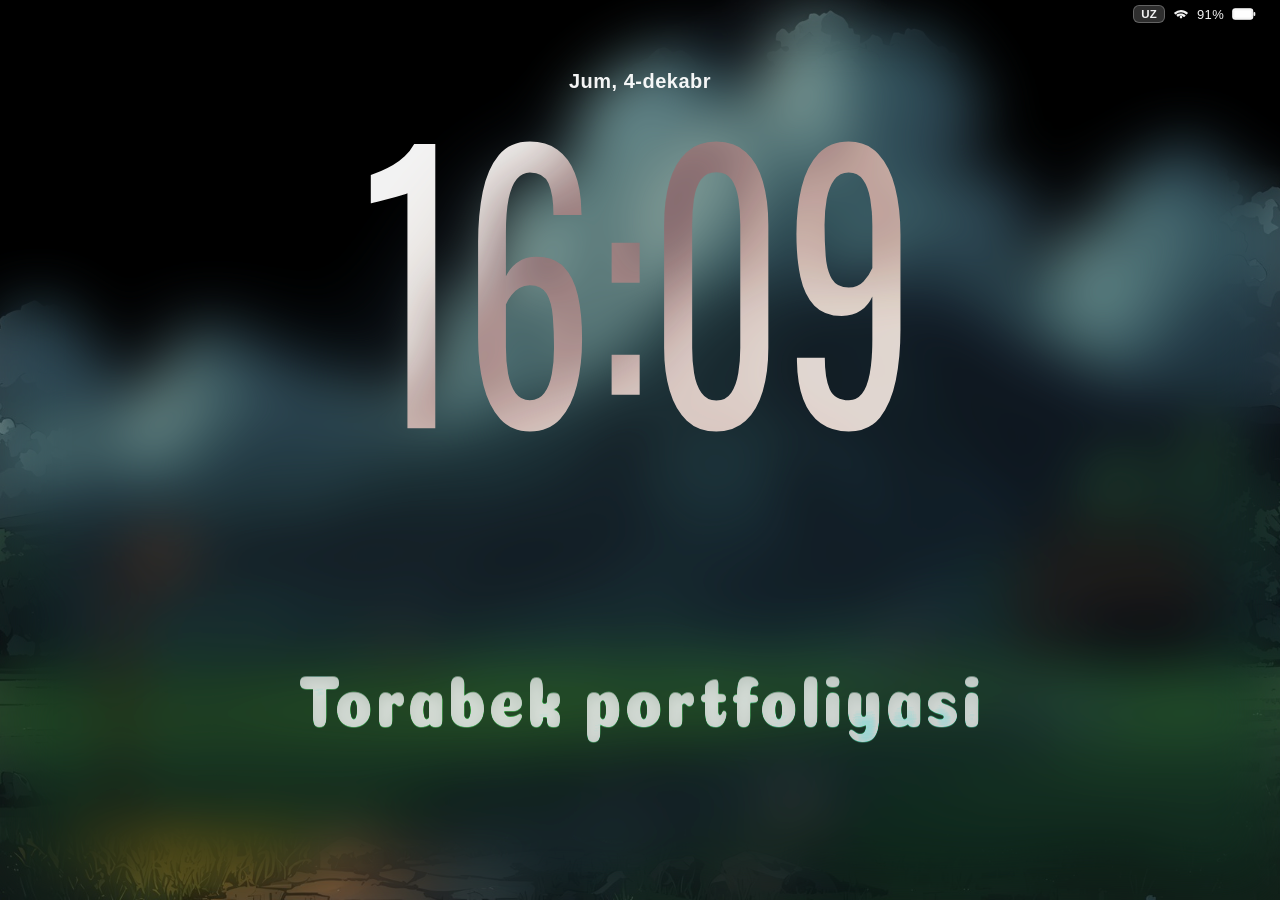
<file: index.html>
<!DOCTYPE html>
<html lang="en">

<head>
  <meta charset="UTF-8">
  <meta name="viewport" content="width=device-width, initial-scale=1.0">
  <title>Torabek Abduvoitov | AI Developer</title>
  <link rel="preconnect" href="https://fonts.googleapis.com">
  <link rel="preconnect" href="https://fonts.gstatic.com" crossorigin>
  <link href="https://fonts.googleapis.com/css2?family=Oswald:wght@300;400;500;600;700&display=swap" rel="stylesheet">
  <link href="https://fonts.googleapis.com/css2?family=Bubblegum+Sans&family=Coiny&display=swap" rel="stylesheet">
  <link rel="stylesheet" href="assets/css/style.css">
  <style>
    /* Prevent Flash of Unstyled Content (FOUC) */
    html {
      background-color: #000;
    }

    body {
      opacity: 0;
      transition: opacity 0.8s ease-in-out;
      overflow: hidden;
    }

    body.loaded {
      opacity: 1;
    }
  </style>
  
</head>

<body>

  <!-- ============ LOCK SCREEN — macOS Sonoma ============ -->
  <div class="lockscreen" id="lockscreen">
    <div class="ls-bg"></div>

    <div class="ls-status-bar">
      <div class="ls-status-right">
        <span id="lsLangIndicator" style="cursor: pointer; padding: 2px 7px; background: rgba(255,255,255,0.18); border-radius: 6px; font-weight: 600; font-size: 11.5px; border: 1px solid rgba(255,255,255,0.25);" title="Tilni almashtirish / Switch language">UZ</span>
        <svg class="ls-wifi" viewBox="0 0 16 12" width="16" height="12">
          <path fill="currentColor" d="M8 10.4a1.3 1.3 0 1 1 0-2.6 1.3 1.3 0 0 1 0 2.6z" />
          <path fill="currentColor"
            d="M8 5.4c1.65 0 3.15.62 4.3 1.64a.7.7 0 0 1 .04 1.02l-.78.8a.62.62 0 0 1-.86.02A4.9 4.9 0 0 0 8 7.5c-1.06 0-2.04.36-2.7.94a.62.62 0 0 1-.86-.02l-.78-.8a.7.7 0 0 1 .04-1.02A6.6 6.6 0 0 1 8 5.4z" />
          <path fill="currentColor"
            d="M8 1.9c2.55 0 4.86.95 6.6 2.53a.7.7 0 0 1 .04 1.02l-.74.76a.6.6 0 0 1-.83.03A8.1 8.1 0 0 0 8 4.3a8.1 8.1 0 0 0-5.07 1.94.6.6 0 0 1-.83-.03l-.74-.76a.7.7 0 0 1 .04-1.02A9.9 9.9 0 0 1 8 1.9z" />
        </svg>
        <span>91%</span>
        <svg class="ls-battery" width="24" height="12" viewBox="0 0 24 12" fill="none">
          <rect x="0.75" y="0.75" width="20" height="10.5" rx="2.5" stroke="currentColor" stroke-width="1.1" />
          <rect x="2.25" y="2.25" width="17" height="7.5" rx="1.4" fill="currentColor" />
          <rect x="21.5" y="4" width="1.8" height="4" rx="0.9" fill="currentColor" />
        </svg>
      </div>
    </div>

    <!-- Day + Date -->
    <div class="ls-top">
      <div class="ls-day" id="lsDay">Shan, 24-oktyabr</div>
    </div>

    <!-- Giant clock -->
    <div class="ls-clock-wrap">
      <div class="ls-clock" id="lsClock">22:00</div>
    </div>
    <div class="ls-name" data-i18n="ls_name">Torabek portfoliyasi</div>

    <!-- iOS-style lock screen quick actions (mobile only) -->
    <div class="ls-quick-actions">
      <button class="ls-quick-btn" type="button" aria-label="Flashlight" onclick="event.stopPropagation()">
        <svg width="20" height="20" viewBox="0 0 24 24" fill="none" stroke="currentColor" stroke-width="1.8"
          stroke-linecap="round" stroke-linejoin="round">
          <path d="M9 2h6l1.5 3.5-1.5 1.5H9L7.5 5.5 9 2z" />
          <line x1="7.5" y1="7" x2="16.5" y2="7" />
          <rect x="8.5" y="7" width="7" height="14" rx="1.5" />
        </svg>
      </button>
      <button class="ls-quick-btn" type="button" aria-label="Camera" onclick="event.stopPropagation()">
        <svg width="20" height="20" viewBox="0 0 24 24" fill="none" stroke="currentColor" stroke-width="1.8"
          stroke-linecap="round" stroke-linejoin="round">
          <path d="M23 19a2 2 0 0 1-2 2H3a2 2 0 0 1-2-2V8a2 2 0 0 1 2-2h4l2-3h6l2 3h4a2 2 0 0 1 2 2z" />
          <circle cx="12" cy="13" r="4" />
        </svg>
      </button>
    </div>

    <!-- Users -->

    <!-- Swipe / click hint -->
    <div class="ls-swipe-hint">
      <div class="ls-swipe-chevron">
        <svg width="22" height="13" viewBox="0 0 22 13" fill="none" stroke="currentColor" stroke-width="1.8"
          stroke-linecap="round" stroke-linejoin="round">
          <path d="M1 1l10 10L21 1" />
        </svg>
      </div>
      <div class="ls-swipe-label"
        style="font-size:11.5px; color: var(--text-muted); letter-spacing:1px; text-transform:uppercase; font-weight:500;">
        Click anywhere to unlock</div>
    </div>
  </div>

  <!-- ============ DESKTOP ============ -->
  <div class="desktop-wrapper">
    <div class="desktop">

      <div id="home-view" style="display:none;"></div>

      <!-- PAGES -->
      <div class="page-content" id="about-page">
        <div class="page-window-header">
          <div class="win-btns">
            <button class="win-btn close" onclick="showPage('home')" title="Yopish (Esc)"></button>
            <button class="win-btn minimize" onclick="showPage('home')" title="Kichraytirish"></button>
            <button class="win-btn maximize" onclick="toggleMaximizePage('about-page')" title="Kattalashtirish"></button>
          </div>
          <button class="page-esc-badge" onclick="showPage('home')" title="Desktopga qaytish">
            <span class="esc-kbd">ESC</span>
            <span data-i18n="btn_close">Yopish</span>
          </button>
        </div>
        <h2 style="font-size: 32px; font-weight: 700; margin-bottom: 30px;" data-i18n="about_page_title">Men haqimda</h2>

        <div
          style="background: var(--glass-bg); border: 1px solid var(--glass-border); border-radius: 20px; padding: 30px; display: flex; flex-direction: column; gap: 20px;">
          <p style="font-size: 16px; line-height: 1.8; color: var(--text-main); margin: 0;" data-i18n-html="about_intro_p1">Qalay! Men
            <strong>Torabek Abduvoitovman</strong> — Toshkentlik AI dasturchi. Yangi texnologiyalar, sun'iy intellekt va murakkab masalalarga aqlli yechimlar yaratish jon-u dilim.
          </p>

          <p style="font-size: 16px; line-height: 1.8; color: var(--text-main); margin: 0;" data-i18n="about_intro_p2">Python'da LLM va kompyuter ko'rishi (CV) modellarini o'rgatishdan tortib, FastAPI va Docker'da chaqqon, xavfsiz tizimlargacha tayyorlayman. Proyektlarimda ham funksionallik, ham tezlik va xavfsizlikka alohida e'tibor beraman.</p>

          <div>
            <h3 style="font-size: 18px; font-weight: 600; color: #0a84ff; margin-bottom: 12px; margin-top: 10px;" data-i18n="about_competencies_title">Asosiy yo'nalishlarim:</h3>
            <ul
              style="margin: 0; padding-left: 20px; font-size: 16px; color: var(--text-main); line-height: 1.8; display: grid; grid-template-columns: repeat(auto-fit, minmax(250px, 1fr)); gap: 10px;">
              <li data-i18n="about_comp_1">Katta til modellari (LLMs), AI agentlar va RAG tizimlari</li>
              <li data-i18n="about_comp_2">Yuqori tezlikdagi backend (FastAPI, Python, Django)</li>
              <li data-i18n="about_comp_3">Zamonaviy frontend (React, Next.js, TypeScript, Tailwind)</li>
              <li data-i18n="about_comp_4">Ma'lumotlar bazasi (PostgreSQL, MongoDB, MySQL, Redis)</li>
              <li data-i18n="about_comp_5">Algoritmlar va sport dasturlash (C++)</li>
              <li data-i18n="about_comp_6">Linux tizimlarini boshqarish va Docker devops</li>
            </ul>
          </div>

          <p style="font-size: 16px; line-height: 1.8; color: var(--text-main); margin: 0;" data-i18n="about_outro_1">Kodni toza yozish, tizimni qulay va xavfsiz qilish — birinchi o'rinda. Bo'sh vaqtlarda esa Informatika olimpiadalarida qatnashaman va kiberxavfsizlik bo'yicha tadqiqotlar qilaman.</p>

          <div style="margin-top: 10px; padding-top: 20px; border-top: 1px solid rgba(255,255,255,0.1);">
            <div style="font-weight: 600; font-size: 16px; margin-bottom: 12px; color: #bf5af2;" data-i18n="about_stack_title">Asosiy Texnologiyalar</div>
            <div style="display: flex; flex-wrap: wrap; gap: 8px;">
              <span style="padding: 6px 12px; background: var(--glass-bg-light); border-radius: 20px; font-size: 14px;">Python</span>
              <span style="padding: 6px 12px; background: var(--glass-bg-light); border-radius: 20px; font-size: 14px;">PyTorch</span>
              <span style="padding: 6px 12px; background: var(--glass-bg-light); border-radius: 20px; font-size: 14px;">FastAPI</span>
              <span style="padding: 6px 12px; background: var(--glass-bg-light); border-radius: 20px; font-size: 14px;">React</span>
              <span style="padding: 6px 12px; background: var(--glass-bg-light); border-radius: 20px; font-size: 14px;">Next.js</span>
              <span style="padding: 6px 12px; background: var(--glass-bg-light); border-radius: 20px; font-size: 14px;">TypeScript</span>
              <span style="padding: 6px 12px; background: var(--glass-bg-light); border-radius: 20px; font-size: 14px;">C++</span>
              <span style="padding: 6px 12px; background: var(--glass-bg-light); border-radius: 20px; font-size: 14px;">Linux / Bash</span>
              <span style="padding: 6px 12px; background: var(--glass-bg-light); border-radius: 20px; font-size: 14px;">Docker</span>
              <span style="padding: 6px 12px; background: var(--glass-bg-light); border-radius: 20px; font-size: 14px;">Git / GitHub</span>
            </div>
          </div>
        </div>
      </div>
      <div class="page-content" id="projects-page">
        <div class="page-window-header">
          <div class="win-btns">
            <button class="win-btn close" onclick="showPage('home')" title="Yopish (Esc)"></button>
            <button class="win-btn minimize" onclick="showPage('home')" title="Kichraytirish"></button>
            <button class="win-btn maximize" onclick="toggleMaximizePage('projects-page')" title="Kattalashtirish"></button>
          </div>
          <button class="page-esc-badge" onclick="showPage('home')" title="Desktopga qaytish">
            <span class="esc-kbd">ESC</span>
            <span data-i18n="btn_close">Yopish</span>
          </button>
        </div>
        <h2 style="font-size: 32px; font-weight: 700; margin-bottom: 30px;" data-i18n="projects_page_title">Proyektlar</h2>

        <div style="display: flex; flex-direction: column; gap: 24px;">
          <!-- Project 1: macOS Web Portfolio -->
          <div
            style="background: var(--glass-bg); border: 1px solid var(--glass-border); padding: 24px; border-radius: 16px; transition: transform 0.2s, background 0.2s;">
            <div
              style="display: flex; justify-content: space-between; align-items: flex-start; flex-wrap: wrap; gap: 10px; margin-bottom: 12px;">
              <div>
                <h3 style="font-size: 20px; font-weight: 600; margin: 0 0 4px 0; color: #ff9f0a;" data-i18n="p1_title">macOS Web Environment (Ushbu Portfolio!)</h3>
                <div style="font-size: 15px; font-weight: 500; color: var(--text-muted);" data-i18n="p1_subtitle">Brauzerda to'liq interaktiv operatsion tizim nusxasi</div>
              </div>
              <div
                style="padding: 6px 12px; background: var(--glass-bg-light); border-radius: 20px; font-size: 13px; font-weight: 500;" data-i18n="badge_featured">
                Alohida</div>
            </div>
            <p style="font-size: 16px; line-height: 1.7; color: var(--text-main); margin: 0;" data-i18n="p1_desc">Brauzer ichida to'liq ishlaydigan macOS Sonoma interfeysi. Ko'p oynali boshqaruv, lock screen, fon rasmlari dvijogi, spotlight qidiruvi va musiqa pleyeri bilan jihozlangan.</p>
            <div style="display: flex; flex-wrap: wrap; gap: 8px; margin-top: 16px;">
              <span style="font-size: 13px; padding: 4px 10px; background: var(--glass-bg-light); border-radius: 6px;">JavaScript</span>
              <span style="font-size: 13px; padding: 4px 10px; background: var(--glass-bg-light); border-radius: 6px;">HTML5 / CSS3</span>
              <span style="font-size: 13px; padding: 4px 10px; background: var(--glass-bg-light); border-radius: 6px;">Glassmorphism</span>
              <span style="font-size: 13px; padding: 4px 10px; background: var(--glass-bg-light); border-radius: 6px;">GitHub Pages</span>
            </div>
          </div>

          <!-- Project 2: Kiloli OPTOM -->
          <div
            style="background: var(--glass-bg); border: 1px solid var(--glass-border); padding: 24px; border-radius: 16px; transition: transform 0.2s, background 0.2s;">
            <div
              style="display: flex; justify-content: space-between; align-items: flex-start; flex-wrap: wrap; gap: 10px; margin-bottom: 12px;">
              <div>
                <h3 style="font-size: 20px; font-weight: 600; margin: 0 0 4px 0; color: #0a84ff;">
                  <a href="https://optom-six.vercel.app/" target="_blank" style="color: inherit; text-decoration: none;" data-i18n="p2_title">Kiloli OPTOM Platformasi ↗</a>
                </h3>
                <div style="font-size: 15px; font-weight: 500; color: var(--text-muted);" data-i18n="p2_subtitle">Ulgurji savdo (B2B) va logistika veb-platformasi</div>
              </div>
              <div
                style="padding: 6px 12px; background: var(--glass-bg-light); border-radius: 20px; font-size: 13px; font-weight: 500;" data-i18n="badge_production">
                Prodakshn</div>
            </div>
            <p style="font-size: 16px; line-height: 1.7; color: var(--text-main); margin: 0;" data-i18n="p2_desc">Xitoydan kiyim-kechaklarni ulgurji (kilogramm hisobida) sotib olish uchun yirik B2B platforma. React frontend va FastAPI backend asosida qurilgan bo'lib, og'irlik bo'yicha dinamik narxlash va avtomatlashtirilgan buyurtma tizimiga ega.</p>
            <div style="display: flex; flex-wrap: wrap; gap: 8px; margin-top: 16px;">
              <span style="font-size: 13px; padding: 4px 10px; background: var(--glass-bg-light); border-radius: 6px;">React</span>
              <span style="font-size: 13px; padding: 4px 10px; background: var(--glass-bg-light); border-radius: 6px;">FastAPI</span>
              <span style="font-size: 13px; padding: 4px 10px; background: var(--glass-bg-light); border-radius: 6px;">Python</span>
              <span style="font-size: 13px; padding: 4px 10px; background: var(--glass-bg-light); border-radius: 6px;">Tailwind CSS</span>
            </div>
          </div>

          <!-- Project 3: AvtoEmaktab -->
          <div
            style="background: var(--glass-bg); border: 1px solid var(--glass-border); padding: 24px; border-radius: 16px; transition: transform 0.2s, background 0.2s;">
            <div
              style="display: flex; justify-content: space-between; align-items: flex-start; flex-wrap: wrap; gap: 10px; margin-bottom: 12px;">
              <div>
                <h3 style="font-size: 20px; font-weight: 600; margin: 0 0 4px 0; color: #30d158;">
                  <a href="https://github.com/abduvoitov11/AvtoEmaktab" target="_blank" style="color: inherit; text-decoration: none;" data-i18n="p3_title">AvtoEmaktab Tizimi ↗</a>
                </h3>
                <div style="font-size: 15px; font-weight: 500; color: var(--text-muted);" data-i18n="p3_subtitle">Avtomaktab boshqaruvi va onlayn imtihon simulyatori</div>
              </div>
              <div
                style="padding: 6px 12px; background: var(--glass-bg-light); border-radius: 20px; font-size: 13px; font-weight: 500;" data-i18n="badge_backend">
                Backend</div>
            </div>
            <p style="font-size: 16px; line-height: 1.7; color: var(--text-main); margin: 0;" data-i18n="p3_desc">Avtomaktablar uchun to'liq avtomatlashtirilgan o'quv va onlayn imtihon simulyatori. Real vaqtdagi ballar statistikasi, talabalar davomati va nazorat panellarini o'z ichiga oladi.</p>
            <div style="display: flex; flex-wrap: wrap; gap: 8px; margin-top: 16px;">
              <span style="font-size: 13px; padding: 4px 10px; background: var(--glass-bg-light); border-radius: 6px;">Python</span>
              <span style="font-size: 13px; padding: 4px 10px; background: var(--glass-bg-light); border-radius: 6px;">Django / FastAPI</span>
              <span style="font-size: 13px; padding: 4px 10px; background: var(--glass-bg-light); border-radius: 6px;">PostgreSQL</span>
              <span style="font-size: 13px; padding: 4px 10px; background: var(--glass-bg-light); border-radius: 6px;">REST API</span>
            </div>
          </div>

          <!-- Project 4: Focus Media Tashkent -->
          <div
            style="background: var(--glass-bg); border: 1px solid var(--glass-border); padding: 24px; border-radius: 16px; transition: transform 0.2s, background 0.2s;">
            <div
              style="display: flex; justify-content: space-between; align-items: flex-start; flex-wrap: wrap; gap: 10px; margin-bottom: 12px;">
              <div>
                <h3 style="font-size: 20px; font-weight: 600; margin: 0 0 4px 0; color: #bf5af2;">
                  <a href="https://abduvoitov11.github.io/focus-media-toshkent/" target="_blank" style="color: inherit; text-decoration: none;" data-i18n="p4_title">Focus Media Tashkent ↗</a>
                </h3>
                <div style="font-size: 15px; font-weight: 500; color: var(--text-muted);" data-i18n="p4_subtitle">Raqamli media agentlik va prodaction studiya sayti</div>
              </div>
              <div
                style="padding: 6px 12px; background: var(--glass-bg-light); border-radius: 20px; font-size: 13px; font-weight: 500;" data-i18n="badge_web">
                Veb</div>
            </div>
            <p style="font-size: 16px; line-height: 1.7; color: var(--text-main); margin: 0;" data-i18n="p4_desc">Katta media agentlik va video prodaction studiyasining premium korporativ sayti. Juda ravon animatsiyalar, fluid moslashuvchan tartib va mobile-first dizayn.</p>
            <div style="display: flex; flex-wrap: wrap; gap: 8px; margin-top: 16px;">
              <span style="font-size: 13px; padding: 4px 10px; background: var(--glass-bg-light); border-radius: 6px;">HTML5</span>
              <span style="font-size: 13px; padding: 4px 10px; background: var(--glass-bg-light); border-radius: 6px;">CSS3 Animation</span>
              <span style="font-size: 13px; padding: 4px 10px; background: var(--glass-bg-light); border-radius: 6px;">JavaScript</span>
            </div>
          </div>

          <!-- Project 5: GrayHat Security Tools -->
          <div
            style="background: var(--glass-bg); border: 1px solid var(--glass-border); padding: 24px; border-radius: 16px; transition: transform 0.2s, background 0.2s;">
            <div
              style="display: flex; justify-content: space-between; align-items: flex-start; flex-wrap: wrap; gap: 10px; margin-bottom: 12px;">
              <div>
                <h3 style="font-size: 20px; font-weight: 600; margin: 0 0 4px 0; color: #ff375f;">
                  <a href="https://github.com/abduvoitov11/GrayHat-tools" target="_blank" style="color: inherit; text-decoration: none;" data-i18n="p5_title">GrayHat Kiberxavfsizlik Vositalari ↗</a>
                </h3>
                <div style="font-size: 15px; font-weight: 500; color: var(--text-muted);" data-i18n="p5_subtitle">Avtomatlashtirilgan tarmoq skaneri va pentest vositalari</div>
              </div>
              <div
                style="padding: 6px 12px; background: var(--glass-bg-light); border-radius: 20px; font-size: 13px; font-weight: 500;" data-i18n="badge_security">
                Xavfsizlik</div>
            </div>
            <p style="font-size: 16px; line-height: 1.7; color: var(--text-main); margin: 0;" data-i18n="p5_desc">Linux muhiti uchun mo'ljallangan avtomatlashtirilgan kirib borish testlari (pentesting) va tarmoq diagnostikasi vositalari to'plami. Portlarni tekshirish, zaifliklarni qidirish va protokol sinovlarini bajaradi.</p>
            <div style="display: flex; flex-wrap: wrap; gap: 8px; margin-top: 16px;">
              <span style="font-size: 13px; padding: 4px 10px; background: var(--glass-bg-light); border-radius: 6px;">Python</span>
              <span style="font-size: 13px; padding: 4px 10px; background: var(--glass-bg-light); border-radius: 6px;">Bash</span>
              <span style="font-size: 13px; padding: 4px 10px; background: var(--glass-bg-light); border-radius: 6px;">Linux Sockets</span>
              <span style="font-size: 13px; padding: 4px 10px; background: var(--glass-bg-light); border-radius: 6px;">OWASP</span>
            </div>
          </div>
        </div>
      </div>
      <div class="page-content" id="experience-page">
        <div class="page-window-header">
          <div class="win-btns">
            <button class="win-btn close" onclick="showPage('home')" title="Yopish (Esc)"></button>
            <button class="win-btn minimize" onclick="showPage('home')" title="Kichraytirish"></button>
            <button class="win-btn maximize" onclick="toggleMaximizePage('experience-page')" title="Kattalashtirish"></button>
          </div>
          <button class="page-esc-badge" onclick="showPage('home')" title="Desktopga qaytish">
            <span class="esc-kbd">ESC</span>
            <span data-i18n="btn_close">Yopish</span>
          </button>
        </div>
        <h2 style="font-size: 32px; font-weight: 700; margin-bottom: 30px;" data-i18n="exp_page_title">Tajriba</h2>

        <div style="display: flex; flex-direction: column; gap: 24px; position: relative;">
          <!-- Timeline line -->
          <div
            style="position: absolute; left: 19px; top: 10px; bottom: 20px; width: 2px; background: var(--glass-bg-light); border-radius: 2px;">
          </div>

          <!-- Experience 1 -->
          <div style="position: relative; padding-left: 50px;">
            <div
              style="position: absolute; left: 14px; top: 6px; width: 12px; height: 12px; border-radius: 50%; background: #0a84ff; box-shadow: 0 0 0 4px rgba(10,132,255,0.2);">
            </div>
            <div
              style="background: var(--glass-bg); border: 1px solid var(--glass-border); padding: 24px; border-radius: 16px;">
              <div
                style="display: flex; justify-content: space-between; align-items: flex-start; flex-wrap: wrap; gap: 10px; margin-bottom: 8px;">
                <div>
                  <h3 style="font-size: 20px; font-weight: 600; margin: 0 0 4px 0;" data-i18n="exp1_role">AI Dasturchi</h3>
                  <div style="font-size: 16px; color: #0a84ff; font-weight: 500;" data-i18n="exp1_place">Frilans / Mustaqil loyihalar • Toshkent, O'zbekiston</div>
                </div>
                <div
                  style="padding: 6px 12px; background: var(--glass-bg-light); border-radius: 20px; font-size: 13px; font-weight: 500;" data-i18n="exp1_date">
                  2023 - Hozirgacha</div>
              </div>
              <p style="font-size: 15px; line-height: 1.7; color: var(--text-main); margin: 0 0 16px 0;" data-i18n="exp1_intro">Mijozlar va turli loyihalar uchun aqlli tizimlar hamda sun'iy intellekt integratsiyalarini ishlab chiqish:</p>
              <ul
                style="margin: 0; padding-left: 20px; font-size: 15px; color: var(--text-main); line-height: 1.7; display: flex; flex-direction: column; gap: 6px;">
                <li data-i18n="exp1_p1">Python, PyTorch va Hugging Face yordamida neyron tarmoqlar va LLM agent tizimlarini yaratish.</li>
                <li data-i18n="exp1_p2">FastAPI, PostgreSQL va Docker asosida tezkor, asinxron REST API'lar yozish.</li>
              </ul>
            </div>
          </div>

          <!-- Experience 2 -->
          <div style="position: relative; padding-left: 50px;">
            <div
              style="position: absolute; left: 14px; top: 6px; width: 12px; height: 12px; border-radius: 50%; background: #30d158; box-shadow: 0 0 0 4px rgba(48,209,88,0.2);">
            </div>
            <div
              style="background: var(--glass-bg); border: 1px solid var(--glass-border); padding: 24px; border-radius: 16px;">
              <div
                style="display: flex; justify-content: space-between; align-items: flex-start; flex-wrap: wrap; gap: 10px; margin-bottom: 8px;">
                <div>
                  <h3 style="font-size: 20px; font-weight: 600; margin: 0 0 4px 0;" data-i18n="exp2_role">Dasturchi va Avtomatlashtirish Muhandisi</h3>
                  <div style="font-size: 16px; color: #30d158; font-weight: 500;" data-i18n="exp2_place">Turli texnologik loyihalar • Toshkent, O'zbekiston</div>
                </div>
                <div
                  style="padding: 6px 12px; background: var(--glass-bg-light); border-radius: 20px; font-size: 13px; font-weight: 500;" data-i18n="exp2_date">
                  2022 - 2023</div>
              </div>
              <p style="font-size: 15px; line-height: 1.7; color: var(--text-main); margin: 0 0 16px 0;" data-i18n="exp2_intro">Avtomatlashtirilgan ish jarayonlari, veb-skraping va biznes Telegram-bot infratuzilmalari:</p>
              <ul
                style="margin: 0; padding-left: 20px; font-size: 15px; color: var(--text-main); line-height: 1.7; display: flex; flex-direction: column; gap: 6px;">
                <li data-i18n="exp2_p1">Katta yuklamaga bardoshli, to'lovlar va bildirishnomalarni boshqaruvchi Telegram botlar yaratish.</li>
                <li data-i18n="exp2_p2">Python (asyncio, Beautiful Soup) yordamida ma'lumotlarni yig'ish va qayta ishlashni avtomatlashtirish.</li>
                <li data-i18n="exp2_p3">Linux VPS serverlarni sozlash, xavfsizlik va monitoring jarayonlarini boshqarish.</li>
              </ul>
            </div>
          </div>

          <!-- Experience 3 -->
          <div style="position: relative; padding-left: 50px;">
            <div
              style="position: absolute; left: 14px; top: 6px; width: 12px; height: 12px; border-radius: 50%; background: #bf5af2; box-shadow: 0 0 0 4px rgba(191,90,242,0.2);">
            </div>
            <div
              style="background: var(--glass-bg); border: 1px solid var(--glass-border); padding: 24px; border-radius: 16px;">
              <div
                style="display: flex; justify-content: space-between; align-items: flex-start; flex-wrap: wrap; gap: 10px; margin-bottom: 8px;">
                <div>
                  <h3 style="font-size: 20px; font-weight: 600; margin: 0 0 4px 0;" data-i18n="exp3_role">Sport Dasturlash & Xavfsizlik Auditi</h3>
                  <div style="font-size: 16px; color: #bf5af2; font-weight: 500;" data-i18n="exp3_place">Informatika fani bo'yicha Asosiy fan olimpiadasi • Algoritmik dasturlash bo'yicha tuman ishtirokchisi va finalchi</div>
                </div>
                <div
                  style="padding: 6px 12px; background: var(--glass-bg-light); border-radius: 20px; font-size: 13px; font-weight: 500;" data-i18n="exp3_date">
                  2021 - Hozirgacha</div>
              </div>
              <p style="font-size: 15px; line-height: 1.7; color: var(--text-main); margin: 0 0 16px 0;" data-i18n="exp3_intro">Algoritmik musobaqalar va veb-xavfsizlik tadqiqotlari bilan shug'ullanish:</p>
              <ul
                style="margin: 0; padding-left: 20px; font-size: 15px; color: var(--text-main); line-height: 1.7; display: flex; flex-direction: column; gap: 6px;">
                <li data-i18n="exp3_p1">O'zbekiston Asosiy fan olimpiadalarida C++ va Python tillarida faol ishtirok etish.</li>
                <li data-i18n="exp3_p2">Murakkab algoritmlar: Ikkilik qidiruv, Graflar, Dinamik dasturlash va Sonlar nazariyasini amalda qo'llash.</li>
                <li data-i18n="exp3_p3">Veb-ilovalarda OWASP Top 10 zaifliklarini tahlil qilish va bartaraf etish.</li>
              </ul>
            </div>
          </div>
        </div>
      </div>
      <div class="page-content" id="skills-page">
        <div class="page-window-header">
          <div class="win-btns">
            <button class="win-btn close" onclick="showPage('home')" title="Yopish (Esc)"></button>
            <button class="win-btn minimize" onclick="showPage('home')" title="Kichraytirish"></button>
            <button class="win-btn maximize" onclick="toggleMaximizePage('skills-page')" title="Kattalashtirish"></button>
          </div>
          <button class="page-esc-badge" onclick="showPage('home')" title="Desktopga qaytish">
            <span class="esc-kbd">ESC</span>
            <span data-i18n="btn_close">Yopish</span>
          </button>
        </div>
        <h2 style="font-size: 32px; font-weight: 700; margin-bottom: 30px;" data-i18n="skills_page_title">Ko'nikmalar</h2>

        <div style="display: flex; gap: 50px; flex-wrap: wrap;">
          <!-- Core Skills (Progress Bars) -->
          <div style="flex: 1.5; min-width: 300px;">
            <h3 style="font-size: 20px; font-weight: 600; margin-bottom: 24px; color: var(--text-main);" data-i18n="skills_core_title">Asosiy bilimlarim</h3>

            <div style="display: flex; flex-direction: column; gap: 20px;">
              <div>
                <div style="display: flex; justify-content: space-between; margin-bottom: 8px;">
                  <span style="font-weight: 500; font-size: 15px;" data-i18n="skill_ai">Sun'iy intellekt & ML (PyTorch, LLMs)</span>
                  <span style="color: var(--text-muted); font-size: 14px;">95%</span>
                </div>
                <div style="width: 100%; height: 8px; background: var(--glass-bg-light); border-radius: 4px; overflow: hidden;">
                  <div style="width: 95%; height: 100%; background: #0a84ff; border-radius: 4px;"></div>
                </div>
              </div>

              <div>
                <div style="display: flex; justify-content: space-between; margin-bottom: 8px;">
                  <span style="font-weight: 500; font-size: 15px;" data-i18n="skill_backend">Python & Backend dasturlash (FastAPI, Django)</span>
                  <span style="color: var(--text-muted); font-size: 14px;">92%</span>
                </div>
                <div style="width: 100%; height: 8px; background: var(--glass-bg-light); border-radius: 4px; overflow: hidden;">
                  <div style="width: 92%; height: 100%; background: #30d158; border-radius: 4px;"></div>
                </div>
              </div>

              <div>
                <div style="display: flex; justify-content: space-between; margin-bottom: 8px;">
                  <span style="font-weight: 500; font-size: 15px;" data-i18n="skill_frontend">Zamonaviy Web (React, Next.js, TypeScript)</span>
                  <span style="color: var(--text-muted); font-size: 14px;">88%</span>
                </div>
                <div style="width: 100%; height: 8px; background: var(--glass-bg-light); border-radius: 4px; overflow: hidden;">
                  <div style="width: 88%; height: 100%; background: #ff9f0a; border-radius: 4px;"></div>
                </div>
              </div>

              <div>
                <div style="display: flex; justify-content: space-between; margin-bottom: 8px;">
                  <span style="font-weight: 500; font-size: 15px;" data-i18n="skill_linux">Linux, Bash & Docker DevOps</span>
                  <span style="color: var(--text-muted); font-size: 14px;">86%</span>
                </div>
                <div style="width: 100%; height: 8px; background: var(--glass-bg-light); border-radius: 4px; overflow: hidden;">
                  <div style="width: 86%; height: 100%; background: #bf5af2; border-radius: 4px;"></div>
                </div>
              </div>

              <div>
                <div style="display: flex; justify-content: space-between; margin-bottom: 8px;">
                  <span style="font-weight: 500; font-size: 15px;" data-i18n="skill_db">Ma'lumotlar bazasi (PostgreSQL, MongoDB, Redis)</span>
                  <span style="color: var(--text-muted); font-size: 14px;">85%</span>
                </div>
                <div style="width: 100%; height: 8px; background: var(--glass-bg-light); border-radius: 4px; overflow: hidden;">
                  <div style="width: 85%; height: 100%; background: #ff375f; border-radius: 4px;"></div>
                </div>
              </div>

              <div>
                <div style="display: flex; justify-content: space-between; margin-bottom: 8px;">
                  <span style="font-weight: 500; font-size: 15px;" data-i18n="skill_algo">Algoritmlar & Masala yechish (C++)</span>
                  <span style="color: var(--text-muted); font-size: 14px;">90%</span>
                </div>
                <div style="width: 100%; height: 8px; background: var(--glass-bg-light); border-radius: 4px; overflow: hidden;">
                  <div style="width: 90%; height: 100%; background: #64d2ff; border-radius: 4px;"></div>
                </div>
              </div>
            </div>
          </div>

          <!-- Technologies Grid -->
          <div style="flex: 1; min-width: 250px;">
            <h3 style="font-size: 20px; font-weight: 600; margin-bottom: 24px; color: var(--text-main);" data-i18n="skills_tech_title">Texnologiyalar</h3>
            <div style="display: flex; flex-wrap: wrap; gap: 10px;">
              <span style="padding: 10px 16px; background: var(--glass-bg); border: 1px solid var(--glass-border); border-radius: 12px; font-size: 14px; font-weight: 500;">Python</span>
              <span style="padding: 10px 16px; background: var(--glass-bg); border: 1px solid var(--glass-border); border-radius: 12px; font-size: 14px; font-weight: 500;">PyTorch</span>
              <span style="padding: 10px 16px; background: var(--glass-bg); border: 1px solid var(--glass-border); border-radius: 12px; font-size: 14px; font-weight: 500;">FastAPI</span>
              <span style="padding: 10px 16px; background: var(--glass-bg); border: 1px solid var(--glass-border); border-radius: 12px; font-size: 14px; font-weight: 500;">React</span>
              <span style="padding: 10px 16px; background: var(--glass-bg); border: 1px solid var(--glass-border); border-radius: 12px; font-size: 14px; font-weight: 500;">Next.js</span>
              <span style="padding: 10px 16px; background: var(--glass-bg); border: 1px solid var(--glass-border); border-radius: 12px; font-size: 14px; font-weight: 500;">TypeScript</span>
              <span style="padding: 10px 16px; background: var(--glass-bg); border: 1px solid var(--glass-border); border-radius: 12px; font-size: 14px; font-weight: 500;">C++</span>
              <span style="padding: 10px 16px; background: var(--glass-bg); border: 1px solid var(--glass-border); border-radius: 12px; font-size: 14px; font-weight: 500;">Linux</span>
              <span style="padding: 10px 16px; background: var(--glass-bg); border: 1px solid var(--glass-border); border-radius: 12px; font-size: 14px; font-weight: 500;">Bash</span>
              <span style="padding: 10px 16px; background: var(--glass-bg); border: 1px solid var(--glass-border); border-radius: 12px; font-size: 14px; font-weight: 500;">Docker</span>
              <span style="padding: 10px 16px; background: var(--glass-bg); border: 1px solid var(--glass-border); border-radius: 12px; font-size: 14px; font-weight: 500;">PostgreSQL</span>
              <span style="padding: 10px 16px; background: var(--glass-bg); border: 1px solid var(--glass-border); border-radius: 12px; font-size: 14px; font-weight: 500;">MongoDB</span>
              <span style="padding: 10px 16px; background: var(--glass-bg); border: 1px solid var(--glass-border); border-radius: 12px; font-size: 14px; font-weight: 500;">Git / GitHub</span>
              <span style="padding: 10px 16px; background: var(--glass-bg); border: 1px solid var(--glass-border); border-radius: 12px; font-size: 14px; font-weight: 500;">Tailwind CSS</span>
              <span style="padding: 10px 16px; background: var(--glass-bg); border: 1px solid var(--glass-border); border-radius: 12px; font-size: 14px; font-weight: 500;">Three.js</span>
            </div>
          </div>
        </div>
      </div>
      <div class="page-content" id="resume-page">
        <div class="page-window-header">
          <div class="win-btns">
            <button class="win-btn close" onclick="showPage('home')" title="Yopish (Esc)"></button>
            <button class="win-btn minimize" onclick="showPage('home')" title="Kichraytirish"></button>
            <button class="win-btn maximize" onclick="toggleMaximizePage('resume-page')" title="Kattalashtirish"></button>
          </div>
          <button class="page-esc-badge" onclick="showPage('home')" title="Desktopga qaytish">
            <span class="esc-kbd">ESC</span>
            <span data-i18n="btn_close">Yopish</span>
          </button>
        </div>
        <div
          style="display: flex; justify-content: space-between; align-items: center; margin-bottom: 30px; flex-wrap: wrap; gap: 20px;">
          <h2 style="font-size: 32px; font-weight: 700; margin: 0;" data-i18n="resume_page_title">Rezyume</h2>
          <a href="mailto:rgobzpe@gmail.com"
            style="padding: 12px 24px; background: #0a84ff; color: #fff; text-decoration: none; border-radius: 12px; font-weight: 600; font-size: 14px; display: inline-flex; align-items: center; gap: 8px; transition: background 0.2s;" data-i18n="resume_contact_btn">
            <svg width="18" height="18" viewBox="0 0 24 24" fill="none" stroke="currentColor" stroke-width="2"
              stroke-linecap="round" stroke-linejoin="round">
              <path d="M4 4h16c1.1 0 2 .9 2 2v12c0 1.1-.9 2-2 2H4c-1.1 0-2-.9-2-2V6c0-1.1.9-2 2-2z"></path>
              <polyline points="22,6 12,13 2,6"></polyline>
            </svg>
            Email orqali bog'lanish
          </a>
        </div>

        <!-- Resume Content -->
        <div
          style="display: flex; flex-direction: column; gap: 30px; padding: 30px; background: var(--glass-bg); border: 1px solid var(--glass-border); border-radius: 20px;">

          <!-- Header -->
          <div style="text-align: center; border-bottom: 1px solid var(--glass-border); padding-bottom: 20px;">
            <h1 style="font-size: 36px; margin: 0 0 10px 0; font-weight: 700;">TORABEK ABDUVOITOV</h1>
            <div
              style="display: flex; justify-content: center; gap: 16px; flex-wrap: wrap; font-size: 16px; color: var(--text-main);">
              <span>rgobzpe@gmail.com</span>
              <span>•</span>
              <span>Telegram: @TORABEK_ABDUVOITOV</span>
              <span>•</span>
              <span>GitHub: abduvoitov11</span>
              <span>•</span>
              <span>Tashkent, Uzbekistan</span>
            </div>
          </div>

          <!-- Summary -->
          <div>
            <h3
              style="font-size: 20px; font-weight: 600; color: #0a84ff; margin-bottom: 12px; text-transform: uppercase; letter-spacing: 1px;" data-i18n="resume_summary_title">
              Qisqacha Ma'lumot</h3>
            <p style="font-size: 16px; line-height: 1.8; color: var(--text-main); margin: 0;" data-i18n="resume_summary_text">
              Sun'iy intellekt, chuqur o'rganish (LLM) tizimlari va yuqori samarali backend platformalar yaratishga qiziquvchi AI Developer. Algoritmik fikrlash (Informatika olimpiadalari), Linux tizimlari va xavfsiz arxitekturada mustahkam tajribaga ega.
            </p>
          </div>

          <!-- Experience -->
          <div>
            <h3
              style="font-size: 20px; font-weight: 600; color: #0a84ff; margin-bottom: 16px; text-transform: uppercase; letter-spacing: 1px;" data-i18n="resume_exp_title">
              Ish Tajribasi</h3>
            <div style="display: flex; flex-direction: column; gap: 20px;">
              <div>
                <div style="display: flex; justify-content: space-between; flex-wrap: wrap; margin-bottom: 4px;">
                  <div style="font-weight: 600; font-size: 18px;" data-i18n="exp1_role">AI Dasturchi</div>
                  <div style="font-size: 15px; color: var(--text-muted);" data-i18n="exp1_date">2023 - Hozirgacha</div>
                </div>
                <div style="font-size: 15px; color: #0a84ff; margin-bottom: 8px;">Tashkent, Uzbekistan</div>
                <ul style="margin: 0; padding-left: 20px; font-size: 15px; line-height: 1.7; color: var(--text-main);">
                  <li data-i18n="exp1_p1">Python, PyTorch va Hugging Face yordamida neyron tarmoqlar va LLM agent tizimlarini yaratish.</li>
                  <li data-i18n="exp1_p2">FastAPI, PostgreSQL va Docker asosida tezkor, asinxron REST API'lar yozish.</li>
                </ul>
              </div>

              <div>
                <div style="display: flex; justify-content: space-between; flex-wrap: wrap; margin-bottom: 4px;">
                  <div style="font-weight: 600; font-size: 18px;" data-i18n="exp2_role">Dasturchi va Avtomatlashtirish Muhandisi</div>
                  <div style="font-size: 15px; color: var(--text-muted);" data-i18n="exp2_date">2022 - 2023</div>
                </div>
                <div style="font-size: 15px; color: #30d158; margin-bottom: 8px;">Tashkent, Uzbekistan</div>
                <ul style="margin: 0; padding-left: 20px; font-size: 15px; line-height: 1.7; color: var(--text-main);">
                  <li data-i18n="exp2_p1">Katta yuklamaga bardoshli, to'lovlar va bildirishnomalarni boshqaruvchi Telegram botlar yaratish.</li>
                  <li data-i18n="exp2_p2">Python (asyncio, Beautiful Soup) yordamida ma'lumotlarni yig'ish va qayta ishlashni avtomatlashtirish.</li>
                  <li data-i18n="exp2_p3">Linux VPS serverlarni sozlash, xavfsizlik va monitoring jarayonlarini boshqarish.</li>
                </ul>
              </div>
            </div>
          </div>

          <!-- Education -->
          <div>
            <h3
              style="font-size: 20px; font-weight: 600; color: #0a84ff; margin-bottom: 16px; text-transform: uppercase; letter-spacing: 1px;" data-i18n="resume_edu_title">
              Ta'lim va Yutuqlar</h3>
            <div style="display: flex; flex-direction: column; gap: 16px;">
              <div style="display: flex; justify-content: space-between; flex-wrap: wrap;">
                <div>
                  <div style="font-weight: 600; font-size: 18px;" data-i18n="resume_edu_2">Informatika fani bo'yicha Asosiy fan olimpiadasi</div>
                  <div style="font-size: 16px; color: var(--text-main);" data-i18n="resume_edu_2_sub">Algoritmik dasturlash bo'yicha tuman ishtirokchisi va finalchi</div>
                </div>
                <div style="font-size: 15px; color: var(--text-muted); text-align: right;">Uzbekistan</div>
              </div>
            </div>
          </div>

          <!-- Skills Summary -->
          <div>
            <h3
              style="font-size: 20px; font-weight: 600; color: #0a84ff; margin-bottom: 16px; text-transform: uppercase; letter-spacing: 1px;" data-i18n="resume_skills_title">
              Texnik Ko'nikmalar</h3>
            <div style="font-size: 15px; line-height: 1.8; color: var(--text-main);">
              <strong>Languages & AI:</strong> Python, C++, C, PyTorch, TensorFlow, LLMs, Bash/Shell<br>
              <strong>Backend & Data:</strong> FastAPI, Django, Node.js, PostgreSQL, MongoDB, Redis, Docker<br>
              <strong>Frontend & Web:</strong> React, Next.js, TypeScript, JavaScript, Tailwind CSS, HTML5, CSS3<br>
              <strong>DevOps & Tools:</strong> Linux (Ubuntu/Debian), Git, GitHub, Vercel, VS Code
            </div>
          </div>
        </div>
      </div>

      <div class="page-content" id="contact-page">
        <div class="page-window-header">
          <div class="win-btns">
            <button class="win-btn close" onclick="showPage('home')" title="Yopish (Esc)"></button>
            <button class="win-btn minimize" onclick="showPage('home')" title="Kichraytirish"></button>
            <button class="win-btn maximize" onclick="toggleMaximizePage('contact-page')" title="Kattalashtirish"></button>
          </div>
          <button class="page-esc-badge" onclick="showPage('home')" title="Desktopga qaytish">
            <span class="esc-kbd">ESC</span>
            <span data-i18n="btn_close">Yopish</span>
          </button>
        </div>
        <h2 style="font-size: 32px; font-weight: 700; margin-bottom: 30px;" data-i18n="contact_page_title">Bog'lanish</h2>

        <div style="display: flex; gap: 40px; flex-wrap: wrap;">
          <!-- Contact Info -->
          <div style="flex: 1; min-width: 250px;">
            <h3 style="font-size: 20px; font-weight: 600; margin-bottom: 20px; color: var(--text-main);" data-i18n="contact_get_in_touch">Aloqaga chiqing</h3>

            <div style="display: flex; flex-direction: column; gap: 16px;">
              <!-- Email -->
              <div
                style="display: flex; align-items: center; gap: 16px; background: var(--glass-bg); padding: 16px; border-radius: 16px;">
                <div style="background: var(--glass-bg-light); padding: 12px; border-radius: 12px; display: flex;"><svg
                    width="20" height="20" viewBox="0 0 24 24" fill="none" stroke="currentColor" stroke-width="2"
                    stroke-linecap="round" stroke-linejoin="round">
                    <path d="M4 4h16c1.1 0 2 .9 2 2v12c0 1.1-.9 2-2 2H4c-1.1 0-2-.9-2-2V6c0-1.1.9-2 2-2z"></path>
                    <polyline points="22,6 12,13 2,6"></polyline>
                  </svg></div>
                <div style="min-width: 0;">
                  <div style="font-size: 13px; color: var(--text-muted); margin-bottom: 2px;" data-i18n="contact_label_email">Email</div>
                  <a href="mailto:rgobzpe@gmail.com"
                    style="font-size: 15px; font-weight: 500; color: #0a84ff; text-decoration: none; overflow-wrap: anywhere; word-break: break-word;">rgobzpe@gmail.com</a>
                </div>
              </div>

              <!-- Telegram -->
              <div
                style="display: flex; align-items: center; gap: 16px; background: var(--glass-bg); padding: 16px; border-radius: 16px;">
                <div style="background: var(--glass-bg-light); padding: 12px; border-radius: 12px; display: flex;"><svg
                    width="20" height="20" viewBox="0 0 24 24" fill="none" stroke="currentColor" stroke-width="2"
                    stroke-linecap="round" stroke-linejoin="round">
                    <line x1="22" y1="2" x2="11" y2="13"></line>
                    <polygon points="22 2 15 22 11 13 2 9 22 2"></polygon>
                  </svg></div>
                <div>
                  <div style="font-size: 13px; color: var(--text-muted); margin-bottom: 2px;" data-i18n="contact_label_telegram">Telegram</div>
                  <a href="https://t.me/TORABEK_ABDUVOITOV" target="_blank"
                    style="font-size: 15px; font-weight: 500; color: #0a84ff; text-decoration: none;">@TORABEK_ABDUVOITOV</a>
                </div>
              </div>

              <!-- GitHub -->
              <div
                style="display: flex; align-items: center; gap: 16px; background: var(--glass-bg); padding: 16px; border-radius: 16px;">
                <div style="background: var(--glass-bg-light); padding: 12px; border-radius: 12px; display: flex;"><svg
                    width="20" height="20" viewBox="0 0 24 24" fill="none" stroke="currentColor" stroke-width="2"
                    stroke-linecap="round" stroke-linejoin="round">
                    <path
                      d="M9 19c-5 1.5-5-2.5-7-3m14 6v-3.87a3.37 3.37 0 0 0-.94-2.61c3.14-.35 6.44-1.54 6.44-7A5.44 5.44 0 0 0 20 4.77 5.07 5.07 0 0 0 19.91 1S18.73.65 16 2.48a13.38 13.38 0 0 0-7 0C6.27.65 5.09 1 5.09 1A5.07 5.07 0 0 0 5 4.77a5.44 5.44 0 0 0-1.5 3.78c0 5.42 3.3 6.61 6.44 7A3.37 3.37 0 0 0 9 18.13V22">
                    </path>
                  </svg></div>
                <div>
                  <div style="font-size: 13px; color: var(--text-muted); margin-bottom: 2px;" data-i18n="contact_label_github">GitHub</div>
                  <a href="https://github.com/abduvoitov11" target="_blank"
                    style="font-size: 15px; font-weight: 500; color: #0a84ff; text-decoration: none;">github.com/abduvoitov11</a>
                </div>
              </div>

              <!-- Location -->
              <div
                style="display: flex; align-items: center; gap: 16px; background: var(--glass-bg); padding: 16px; border-radius: 16px;">
                <div style="background: var(--glass-bg-light); padding: 12px; border-radius: 12px; display: flex;"><svg
                    width="20" height="20" viewBox="0 0 24 24" fill="none" stroke="currentColor" stroke-width="2"
                    stroke-linecap="round" stroke-linejoin="round">
                    <path d="M21 10c0 7-9 13-9 13s-9-6-9-13a9 9 0 0 1 18 0z"></path>
                    <circle cx="12" cy="10" r="3"></circle>
                  </svg></div>
                <div>
                  <div style="font-size: 13px; color: var(--text-muted); margin-bottom: 2px;" data-i18n="contact_label_location">Manzil</div>
                  <div style="font-size: 15px; font-weight: 500;" data-i18n="contact_location_val">Toshkent, O'zbekiston</div>
                </div>
              </div>
            </div>
          </div>

          <!-- Contact Message -->
          <div style="flex: 1.5; min-width: 300px;">
            <h3 style="font-size: 20px; font-weight: 600; margin-bottom: 20px; color: var(--text-main);" data-i18n="contact_connect_title">Keling, gaplashamiz!</h3>
            <div
              style="background: var(--glass-bg); border: 1px solid var(--glass-border); border-radius: 20px; padding: 30px; display: flex; flex-direction: column; gap: 20px;">
              <p style="font-size: 16px; line-height: 1.8; color: var(--text-main); margin: 0;" data-i18n="contact_connect_desc">
                Biror qiziq loyiha, AI g'oya bormi yoki shunchaki dasturlash haqida fikr almashmoqchimisiz? Menga bemalol Telegram yoki pochtadan yozing, bafurja gaplashamiz!
              </p>
              <div style="display: flex; flex-direction: column; gap: 12px;">
                <a href="https://t.me/TORABEK_ABDUVOITOV" target="_blank"
                  style="display: inline-flex; justify-content: center; align-items: center; gap: 10px; padding: 14px 24px; background: #0a84ff; color: #fff; font-weight: 600; font-size: 16px; border-radius: 12px; text-decoration: none; transition: opacity 0.2s;" data-i18n="contact_btn_tg">
                  Telegram'dan yozish ↗
                </a>
                <a href="mailto:rgobzpe@gmail.com"
                  style="display: inline-flex; justify-content: center; align-items: center; gap: 10px; padding: 14px 24px; background: var(--glass-bg-light); color: var(--text-main); font-weight: 600; font-size: 16px; border-radius: 12px; text-decoration: none; border: 1px solid var(--glass-border); transition: opacity 0.2s;" data-i18n="contact_btn_mail">
                  Email yuborish ↗
                </a>
              </div>
            </div>
          </div>
        </div>
      </div>

      

      


      <svg class="wallpaper" viewBox="0 0 1920 1200" preserveAspectRatio="xMidYMid slice"
        xmlns="http://www.w3.org/2000/svg">
        <defs>
          <linearGradient id="bgGrad" x1="15%" y1="0%" x2="85%" y2="100%">
            <stop offset="0%" stop-color="#0a0c18" />
            <stop offset="50%" stop-color="#070811" />
            <stop offset="100%" stop-color="#04050a" />
          </linearGradient>
          <linearGradient id="ribbonGrad" x1="0%" y1="0%" x2="100%" y2="60%">
            <stop offset="0%" stop-color="#7c5cff" stop-opacity="0.55" />
            <stop offset="35%" stop-color="#9b4dde" stop-opacity="0.5" />
            <stop offset="68%" stop-color="#d6418f" stop-opacity="0.42" />
            <stop offset="100%" stop-color="#3a2bd0" stop-opacity="0.3" />
          </linearGradient>
          <radialGradient id="glowPurple" cx="80%" cy="8%" r="55%">
            <stop offset="0%" stop-color="#8855ff" stop-opacity="0.35" />
            <stop offset="100%" stop-color="#8855ff" stop-opacity="0" />
          </radialGradient>
          <radialGradient id="glowTeal" cx="10%" cy="100%" r="65%">
            <stop offset="0%" stop-color="#15d6c4" stop-opacity="0.4" />
            <stop offset="100%" stop-color="#15d6c4" stop-opacity="0" />
          </radialGradient>
          <filter id="blurRibbon" x="-30%" y="-30%" width="160%" height="160%" color-interpolation-filters="sRGB">
            <feGaussianBlur stdDeviation="46" />
          </filter>
          <filter id="blurWisp" x="-30%" y="-30%" width="160%" height="160%" color-interpolation-filters="sRGB">
            <feGaussianBlur stdDeviation="10" />
          </filter>
        </defs>

        <rect width="1920" height="1200" fill="url(#bgGrad)" />
        <rect width="1920" height="1200" fill="url(#glowPurple)" />
        <rect width="1920" height="1200" fill="url(#glowTeal)" />

        <path d="M-50,-50
             C 120,30 180,140 320,170
             C 480,205 520,120 680,180
             C 850,245 820,360 980,430
             C 1150,505 1250,430 1420,520
             C 1600,615 1700,560 1970,650
             L 1970,880
             C 1700,790 1600,840 1420,750
             C 1250,665 1150,740 980,665
             C 820,595 850,480 680,415
             C 520,355 480,440 320,405
             C 180,375 120,265 -50,185 Z" fill="url(#ribbonGrad)" filter="url(#blurRibbon)" />

        <g filter="url(#blurWisp)" opacity="0.4" stroke-linecap="round" fill="none">
          <path d="M-50,860 C200,800 320,900 540,840 C720,795 800,860 1020,810" stroke="#9b7bff" stroke-width="3" />
          <path d="M300,980 C520,930 640,1010 880,950 C1040,915 1120,960 1300,920" stroke="#15d6c4"
            stroke-width="2.4" />
          <path d="M-50,560 C160,520 260,600 460,560" stroke="#d6418f" stroke-width="2" />
        </g>

        <g fill="currentColor">
          <circle cx="1222.1" cy="38.5" r="1.1" opacity="0.4" />
          <circle cx="282.3" cy="95.8" r="1.9" opacity="0.79" />
          <circle cx="183.4" cy="332.2" r="0.7" opacity="0.31" />
          <circle cx="457.4" cy="465.5" r="1.6" opacity="0.37" />
          <circle cx="1241.8" cy="423.3" r="0.9" opacity="0.52" />
          <circle cx="543.0" cy="663.3" r="0.9" opacity="0.67" />
          <circle cx="659.7" cy="135.1" r="1.1" opacity="0.31" />
          <circle cx="734.3" cy="285.6" r="1.1" opacity="0.61" />
          <circle cx="1537.4" cy="560.0" r="1.6" opacity="0.32" />
          <circle cx="1753.9" cy="78.3" r="1.1" opacity="0.75" />
          <circle cx="1182.8" cy="657.7" r="1.6" opacity="0.37" />
          <circle cx="150.8" cy="509.3" r="1.1" opacity="0.84" />
          <circle cx="1628.0" cy="661.2" r="1.3" opacity="0.42" />
          <circle cx="1215.1" cy="290.0" r="1.1" opacity="0.46" />
          <circle cx="1279.9" cy="539.3" r="1.9" opacity="0.64" />
          <circle cx="1165.2" cy="146.6" r="1.9" opacity="0.4" />
          <circle cx="889.0" cy="219.8" r="1.9" opacity="0.66" />
          <circle cx="432.9" cy="260.0" r="0.7" opacity="0.39" />
          <circle cx="80.3" cy="253.4" r="1.1" opacity="0.29" />
          <circle cx="1736.7" cy="439.7" r="1.9" opacity="0.44" />
          <circle cx="1252.2" cy="312.8" r="1.9" opacity="0.53" />
          <circle cx="518.0" cy="202.5" r="1.6" opacity="0.57" />
          <circle cx="1424.4" cy="337.0" r="1.6" opacity="0.49" />
          <circle cx="432.3" cy="758.2" r="1.6" opacity="0.55" />
          <circle cx="1440.9" cy="657.2" r="0.9" opacity="0.63" />
          <circle cx="1509.1" cy="332.4" r="0.7" opacity="0.48" />
          <circle cx="1140.3" cy="366.4" r="1.1" opacity="0.83" />
          <circle cx="1638.3" cy="28.5" r="1.9" opacity="0.32" />
          <circle cx="1683.4" cy="575.6" r="1.9" opacity="0.45" />
          <circle cx="571.8" cy="137.0" r="0.7" opacity="0.82" />
          <circle cx="1666.6" cy="214.9" r="1.6" opacity="0.71" />
          <circle cx="974.4" cy="98.7" r="1.9" opacity="0.43" />
          <circle cx="1221.2" cy="470.6" r="0.9" opacity="0.47" />
          <circle cx="323.7" cy="725.6" r="1.6" opacity="0.8" />
          <circle cx="1146.0" cy="381.6" r="0.7" opacity="0.81" />
          <circle cx="1672.0" cy="635.4" r="1.1" opacity="0.39" />
          <circle cx="472.8" cy="439.8" r="0.7" opacity="0.3" />
          <circle cx="933.7" cy="71.2" r="1.6" opacity="0.71" />
          <circle cx="261.4" cy="371.7" r="1.6" opacity="0.35" />
          <circle cx="1012.0" cy="468.9" r="0.9" opacity="0.81" />
          <circle cx="1439.9" cy="530.5" r="1.9" opacity="0.44" />
          <circle cx="1890.9" cy="500.9" r="1.3" opacity="0.79" />
          <circle cx="868.8" cy="203.5" r="0.7" opacity="0.45" />
          <circle cx="1126.0" cy="190.3" r="0.9" opacity="0.25" />
          <circle cx="1350.7" cy="63.6" r="0.7" opacity="0.79" />
          <circle cx="1636.1" cy="72.4" r="0.9" opacity="0.42" />
          <circle cx="932.6" cy="419.0" r="1.9" opacity="0.81" />
          <circle cx="1093.6" cy="369.8" r="1.3" opacity="0.73" />
          <circle cx="378.0" cy="91.7" r="1.3" opacity="0.46" />
          <circle cx="792.9" cy="659.2" r="0.7" opacity="0.65" />
          <circle cx="1870.2" cy="92.8" r="1.3" opacity="0.69" />
          <circle cx="1525.1" cy="100.9" r="0.9" opacity="0.36" />
          <circle cx="863.4" cy="332.2" r="1.1" opacity="0.53" />
          <circle cx="1664.0" cy="75.8" r="1.6" opacity="0.31" />
          <circle cx="1246.0" cy="420.0" r="0.7" opacity="0.83" />
          <circle cx="1761.6" cy="648.0" r="0.9" opacity="0.49" />
          <circle cx="925.0" cy="659.8" r="0.7" opacity="0.35" />
          <circle cx="24.1" cy="308.9" r="1.3" opacity="0.42" />
          <circle cx="1329.6" cy="560.6" r="1.6" opacity="0.65" />
          <circle cx="934.9" cy="160.5" r="0.9" opacity="0.83" />
        </g>
      </svg>

      <div class="menubar">
        <div class="menubar-left">
          <div class="menu-root" data-menu="apple">
            <span class="menu-item apple-logo">
              <svg viewBox="0 0 384 512" fill="currentColor">
                <path
                  d="M318.7 268.7c-.2-36.7 16.4-64.4 50-84.8-18.8-26.9-47.2-41.7-84.7-44.6-35.5-2.8-74.3 20.7-88.5 20.7-15 0-49.4-19.7-76.4-19.7C63.3 141.2 4 184.8 4 273.5q0 39.3 14.4 81.2c12.8 36.7 59 126.7 107.2 125.2 25.2-.6 43-17.9 75.8-17.9 31.8 0 48.3 17.9 76.4 17.9 48.6-.7 90.4-82.5 102.6-119.3-65.2-30.7-61.7-90-61.7-91.9zm-56.6-164.2c27.3-32.4 24.8-61.9 24-72.5-24.1 1.4-52 16.4-67.9 34.9-17.5 19.8-27.8 44.3-25.6 71.9 26.1 2 49.9-11.4 69.5-34.3z" />
              </svg>
            </span>
            <div class="menu-dropdown">
              <div class="mi" onclick="showPage('about')">About This Mac</div>
              <div class="sep"></div>
              <div class="mi" onclick="document.getElementById('wallpaperDockBtn').click()">System Settings…</div>
              <div class="mi" onclick="window.open('https://github.com/abduvoitov11', '_blank')">App Store…</div>
              <div class="sep"></div>
              <div class="mi disabled">Recent Items<span class="kbd">▸</span></div>
              <div class="sep"></div>
              <div class="mi" onclick="showPage('home')">Force Quit…<span class="kbd">⌥⌘⎋</span></div>
              <div class="sep"></div>
              <div class="mi" onclick="doLock()">Sleep</div>
              <div class="mi" onclick="location.reload()">Restart…</div>
              <div class="mi" onclick="doLock()">Shut Down…</div>
              <div class="sep"></div>
              <div class="mi" onclick="doLock()">Lock Screen<span class="kbd">⌃⌘Q</span></div>
              <div class="mi" onclick="doLock()">Log Out…<span class="kbd">⇧⌘Q</span></div>
            </div>
          </div>
          <span class="menu-item bold" style="cursor: pointer;" onclick="showPage('home')" data-i18n="menu_portfolio">Portfolio</span>
          <div class="menu-root">
            <span class="menu-item" style="cursor: pointer;" onclick="showPage('resume')" data-i18n="app_resume">Resume</span>
          </div>
          <div class="menu-root" data-menu="file">
            <span class="menu-item" style="cursor: pointer;" onclick="showPage('about')" data-i18n="app_about">About</span>
            <div class="menu-dropdown">
              <div class="mi">New Finder Window<span class="kbd">⌘N</span></div>
              <div class="mi">New Folder<span class="kbd">⇧⌘N</span></div>
              <div class="mi">New Tab<span class="kbd">⌘T</span></div>
              <div class="mi">Open<span class="kbd">⌘O</span></div>
              <div class="sep"></div>
              <div class="mi">Close Window<span class="kbd">⌘W</span></div>
              <div class="mi">Get Info<span class="kbd">⌘I</span></div>
              <div class="sep"></div>
              <div class="mi">Duplicate<span class="kbd">⌘D</span></div>
              <div class="mi">Make Alias<span class="kbd">⌘L</span></div>
              <div class="sep"></div>
              <div class="mi">Move to Trash<span class="kbd">⌘⌫</span></div>
            </div>
          </div>
          <div class="menu-root" data-menu="edit">
            <span class="menu-item" style="cursor: pointer;" onclick="showPage('projects')" data-i18n="app_projects">Projects</span>
            <div class="menu-dropdown">
              <div class="mi">Undo<span class="kbd">⌘Z</span></div>
              <div class="mi">Redo<span class="kbd">⇧⌘Z</span></div>
              <div class="sep"></div>
              <div class="mi">Cut<span class="kbd">⌘X</span></div>
              <div class="mi">Copy<span class="kbd">⌘C</span></div>
              <div class="mi">Paste<span class="kbd">⌘V</span></div>
              <div class="sep"></div>
              <div class="mi">Select All<span class="kbd">⌘A</span></div>
              <div class="sep"></div>
              <div class="mi disabled">Find<span class="kbd">▸</span></div>
            </div>
          </div>
          <div class="menu-root" data-menu="view">
            <span class="menu-item" style="cursor: pointer;" onclick="showPage('experience')" data-i18n="app_experience">Experience</span>
            <div class="menu-dropdown">
              <div class="mi">as Icons<span class="kbd">⌘1</span></div>
              <div class="mi">as List<span class="kbd">⌘2</span></div>
              <div class="mi">as Columns<span class="kbd">⌘3</span></div>
              <div class="mi">as Gallery<span class="kbd">⌘4</span></div>
              <div class="sep"></div>
              <div class="mi">Show Tab Bar<span class="kbd">⇧⌘T</span></div>
              <div class="mi">Show Path Bar</div>
              <div class="mi">Show Status Bar<span class="kbd">⌘/</span></div>
              <div class="mi">Show Sidebar<span class="kbd">⌥⌘S</span></div>
              <div class="sep"></div>
              <div class="mi">Show View Options<span class="kbd">⌘J</span></div>
            </div>
          </div>
          <div class="menu-root" data-menu="go">
            <span class="menu-item" style="cursor: pointer;" onclick="showPage('skills')" data-i18n="app_skills">Skills</span>
            <div class="menu-dropdown">
              <div class="mi">Back<span class="kbd">⌘[</span></div>
              <div class="mi">Forward<span class="kbd">⌘]</span></div>
              <div class="mi">Enclosing Folder<span class="kbd">⌘↑</span></div>
              <div class="sep"></div>
              <div class="mi">Recents<span class="kbd">⇧⌘F</span></div>
              <div class="mi">Documents<span class="kbd">⇧⌘O</span></div>
              <div class="mi">Desktop<span class="kbd">⇧⌘D</span></div>
              <div class="mi">Downloads<span class="kbd">⌥⌘L</span></div>
              <div class="mi">Home<span class="kbd">⇧⌘H</span></div>
              <div class="mi">Computer<span class="kbd">⇧⌘C</span></div>
              <div class="sep"></div>
              <div class="mi">iCloud Drive<span class="kbd">⇧⌘I</span></div>
              <div class="mi">Applications<span class="kbd">⇧⌘A</span></div>
              <div class="mi">Utilities<span class="kbd">⇧⌘U</span></div>
              <div class="sep"></div>
              <div class="mi">Connect to Server…<span class="kbd">⌘K</span></div>
            </div>
          </div>
          <div class="menu-root" data-menu="window">
            <span class="menu-item" style="cursor: pointer;" onclick="showPage('contact')" data-i18n="app_contact">Contact</span>
            <div class="menu-dropdown">
              <div class="mi">Minimize<span class="kbd">⌘M</span></div>
              <div class="mi">Zoom</div>
              <div class="sep"></div>
              <div class="mi">Cycle Through Windows<span class="kbd">⌘`</span></div>
              <div class="sep"></div>
              <div class="mi">Bring All to Front</div>
            </div>
          </div>
          <div class="menu-root" data-menu="help">
            <span class="menu-item">Help</span>
            <div class="menu-dropdown">
              <div class="mi">macOS Help</div>
              <div class="sep"></div>
              <div class="mi">What's New in macOS</div>
            </div>
          </div>
        </div>
        <div class="menubar-right">
          <span class="status-icon lang-btn" id="langToggleBtn" style="cursor: pointer; font-weight: 600; font-size: 12px; padding: 2px 9px; border-radius: 6px; background: rgba(255,255,255,0.12); border: 1px solid rgba(255,255,255,0.2); margin-right: 8px; color: var(--text-main); display: inline-flex; align-items: center; gap: 4px; transition: background 0.2s;" title="Tilni o'zgartirish (O'zbekcha / English)">🇺🇿 UZ</span>
          <span class="status-icon battery">
            <span class="batt-pct">100%</span>
            <svg width="24" height="12" viewBox="0 0 24 12" fill="none">
              <rect x="0.75" y="0.75" width="20" height="10.5" rx="2.5" stroke="currentColor" stroke-width="1.1" />
              <rect x="2.25" y="2.25" width="17" height="7.5" rx="1.4" fill="currentColor" />
              <rect x="21.5" y="4" width="1.8" height="4" rx="0.9" fill="currentColor" />
            </svg>
          </span>
          <span class="status-icon wifi">
            <svg width="15" height="12" viewBox="0 0 16 12" fill="currentColor">
              <path d="M8 10.4a1.3 1.3 0 1 1 0-2.6 1.3 1.3 0 0 1 0 2.6z" />
              <path
                d="M8 5.4c1.65 0 3.15.62 4.3 1.64a.7.7 0 0 1 .04 1.02l-.78.8a.62.62 0 0 1-.86.02A4.9 4.9 0 0 0 8 7.5c-1.06 0-2.04.36-2.7.94a.62.62 0 0 1-.86-.02l-.78-.8a.7.7 0 0 1 .04-1.02A6.6 6.6 0 0 1 8 5.4z" />
              <path
                d="M8 1.9c2.55 0 4.86.95 6.6 2.53a.7.7 0 0 1 .04 1.02l-.74.76a.6.6 0 0 1-.83.03A8.1 8.1 0 0 0 8 4.3a8.1 8.1 0 0 0-5.07 1.94.6.6 0 0 1-.83-.03l-.74-.76a.7.7 0 0 1 .04-1.02A9.9 9.9 0 0 1 8 1.9z" />
            </svg>
          </span>
          <span class="status-icon spotlight" id="spotlightBtn" title="Spotlight">
            <svg width="13" height="13" viewBox="0 0 16 16" fill="none">
              <circle cx="7" cy="7" r="5.4" stroke="currentColor" stroke-width="1.4" />
              <line x1="11" y1="11" x2="15" y2="15" stroke="currentColor" stroke-width="1.6" stroke-linecap="round" />
            </svg>
          </span>
          <span class="status-icon control-center" id="ccBtn" title="Control Centre">
            <svg width="15" height="15" viewBox="0 0 16 16" fill="none">
              <rect x="0.5" y="0.5" width="6.5" height="6.5" rx="1.6" fill="currentColor" />
              <rect x="9" y="0.5" width="6.5" height="6.5" rx="1.6" stroke="currentColor" stroke-width="1.2" />
              <rect x="0.5" y="9" width="6.5" height="6.5" rx="1.6" stroke="currentColor" stroke-width="1.2" />
              <rect x="9" y="9" width="6.5" height="6.5" rx="1.6" fill="currentColor" />
            </svg>
          </span>
          <span class="menu-clock" id="clock">Shan, 24-okt 22:00</span>
        </div>
      </div>

      <!-- Control Centre -->
      <div class="cc-panel" id="ccPanel">
        <div class="cc-tile">
          <div class="cc-row"><span class="cc-icon on" id="wifiIcon"><svg viewBox="0 0 16 12" fill="currentColor">
                <path d="M8 10.4a1.3 1.3 0 1 1 0-2.6 1.3 1.3 0 0 1 0 2.6z" />
                <path
                  d="M8 5.4c1.65 0 3.15.62 4.3 1.64a.7.7 0 0 1 .04 1.02l-.78.8a.62.62 0 0 1-.86.02A4.9 4.9 0 0 0 8 7.5c-1.06 0-2.04.36-2.7.94a.62.62 0 0 1-.86-.02l-.78-.8a.7.7 0 0 1 .04-1.02A6.6 6.6 0 0 1 8 5.4z" />
                <path
                  d="M8 1.9c2.55 0 4.86.95 6.6 2.53a.7.7 0 0 1 .04 1.02l-.74.76a.6.6 0 0 1-.83.03A8.1 8.1 0 0 0 8 4.3a8.1 8.1 0 0 0-5.07 1.94.6.6 0 0 1-.83-.03l-.74-.76a.7.7 0 0 1 .04-1.02A9.9 9.9 0 0 1 8 1.9z" />
              </svg></span><span>Wi-Fi</span></div>
        </div>
        <div class="cc-tile">
          <div class="cc-row"><span class="cc-icon on" id="btIcon"><svg viewBox="0 0 24 24" fill="none"
                stroke="currentColor" stroke-width="2">
                <path d="M6 8l12 8-6 5V3l6 5-12 8" />
              </svg></span><span>Bluetooth</span></div>
        </div>
        <div class="cc-tile wide">
          <div class="cc-row"><span class="cc-icon" id="afIcon"><svg viewBox="0 0 24 24" fill="none" stroke="currentColor" stroke-width="2" stroke-linecap="round" stroke-linejoin="round">
                <path d="M17.8 19.2 16 11l3.5-3.5C21 6 21.5 4 21 3c-1-.5-3 0-4.5 1.5L13 8 4.8 6.2c-.5-.1-.9.1-1.1.5l-.3.5c-.2.5-.1 1 .3 1.3L9 12l-2 3H4l-1 1 3 2 2 3 1-1v-3l3-2 3.5 5.3c.3.4.8.5 1.3.3l.5-.3c.4-.2.6-.6.5-1.1z"/>
              </svg></span><span>Airplane Mode</span></div>
        </div>
        <div class="cc-tile wide" style="grid-template-columns:1fr;">
          <span>Display</span>
          <div class="cc-slider" id="ccDisplaySlider"></div>
        </div>
        <div class="cc-tile wide" style="grid-template-columns:1fr;">
          <span>Sound</span>
          <div class="cc-slider"
            style="background:linear-gradient(90deg,rgba(255,255,255,0.85) 0%,rgba(255,255,255,0.85) 40%,rgba(255,255,255,0.16) 40%,rgba(255,255,255,0.16) 100%);">
          </div>
        </div>
      </div>

      <!-- Spotlight -->
      <div class="overlay" id="spotlightOverlay">
        <div class="overlay-dim" data-close="spotlight"></div>
        <div class="spotlight-bar-container">
          <div class="spotlight-bar">
            <svg viewBox="0 0 16 16" fill="none" stroke="currentColor" stroke-width="1.4">
              <circle cx="7" cy="7" r="5.4" />
              <line x1="11" y1="11" x2="15" y2="15" stroke-linecap="round" />
            </svg>
            <input type="text" placeholder="Spotlight Qidiruv" data-i18n-placeholder="spotlight_placeholder" id="spotlightInput" autocomplete="off">
            <button class="spotlight-clear-btn" id="spotlightClear" style="display:none;" title="Tozalash">×</button>
          </div>
          <div class="spotlight-results" id="spotlightResults"></div>
        </div>
      </div>

      <!-- Mobile Page Navigation (only shown while a page modal is open) -->
      <div class="mobile-page-nav" id="mobilePageNav">
        <button class="mp-nav-btn" data-page="home" onclick="showPage('home')">Home</button>
        <button class="mp-nav-btn" data-page="about" onclick="showPage('about')" data-i18n="app_about">Men haqimda</button>
        <button class="mp-nav-btn" data-page="projects" onclick="showPage('projects')" data-i18n="app_projects">Proyektlar</button>
        <button class="mp-nav-btn" data-page="experience" onclick="showPage('experience')" data-i18n="app_experience">Tajriba</button>
        <button class="mp-nav-btn" data-page="skills" onclick="showPage('skills')" data-i18n="app_skills">Ko'nikmalar</button>
        <button class="mp-nav-btn" data-page="resume" onclick="showPage('resume')" data-i18n="app_resume">Rezyume</button>
        <button class="mp-nav-btn" data-page="contact" onclick="showPage('contact')" data-i18n="app_contact">Bog'lanish</button>
      </div>

      <!-- Wallpaper Picker -->
      <div class="wp-picker" id="wpPicker">
        <div class="wp-picker-title" data-i18n="wp_title">Fon rasmini tanlang</div>
        <div class="wp-grid" id="wpGrid"></div>
        <div class="wp-divider"></div>
        <div class="wp-upload-row">
          <label class="wp-upload-btn" style="flex: 1;">
            <svg width="14" height="14" viewBox="0 0 16 16" fill="none" stroke="currentColor" stroke-width="1.5">
              <path d="M8 2v9M4 6l4-4 4 4" />
              <path d="M2 13h12" stroke-linecap="round" />
            </svg>
            <span data-i18n="wp_upload">Rasm yuklash</span>
            <input type="file" accept="image/*" id="wpUpload">
          </label>
          <button id="themeToggleBtn" class="wp-upload-btn" style="flex: 1; background: rgba(255, 255, 255, 0.1);">
            <svg width="14" height="14" viewBox="0 0 24 24" fill="none" stroke="currentColor" stroke-width="2"
              stroke-linecap="round" stroke-linejoin="round">
              <circle cx="12" cy="12" r="5"></circle>
              <line x1="12" y1="1" x2="12" y2="3"></line>
              <line x1="12" y1="21" x2="12" y2="23"></line>
              <line x1="4.22" y1="4.22" x2="5.64" y2="5.64"></line>
              <line x1="18.36" y1="18.36" x2="19.78" y2="19.78"></line>
              <line x1="1" y1="12" x2="3" y2="12"></line>
              <line x1="21" y1="12" x2="23" y2="12"></line>
              <line x1="4.22" y1="19.78" x2="5.64" y2="18.36"></line>
              <line x1="18.36" y1="5.64" x2="19.78" y2="4.22"></line>
            </svg>
            <span data-i18n="wp_theme">Mavzu</span>
          </button>
          <button class="wp-close-btn" id="wpClose" style="flex: 1;" data-i18n="wp_done">Tayyor</button>
        </div>
      </div>

      <div class="desktop-bottom-bar">
        <!-- Links (Left of Dock) -->
        <div class="links-left">
          <a href="#" class="link-box" onclick="showPage('about'); return false;">
            <svg viewBox="0 0 24 24">
              <path d="M20 21v-2a4 4 0 0 0-4-4H8a4 4 0 0 0-4 4v2"></path>
              <circle cx="12" cy="7" r="4"></circle>
            </svg>
            <span class="link-text" data-i18n="app_about">Men haqimda</span>
          </a>
          <a href="#" class="link-box" onclick="showPage('projects'); return false;">
            <svg viewBox="0 0 24 24">
              <path d="M22 19a2 2 0 0 1-2 2H4a2 2 0 0 1-2-2V5a2 2 0 0 1 2-2h5l2 3h9a2 2 0 0 1 2 2z"></path>
            </svg>
            <span class="link-text" data-i18n="app_projects">Proyektlar</span>
          </a>
          <a href="#" class="link-box" onclick="showPage('resume'); return false;">
            <svg viewBox="0 0 24 24" fill="none" stroke="currentColor" stroke-width="2" stroke-linecap="round"
              stroke-linejoin="round">
              <path d="M14 2H6a2 2 0 0 0-2 2v16a2 2 0 0 0 2 2h12a2 2 0 0 0 2-2V8z"></path>
              <polyline points="14 2 14 8 20 8"></polyline>
              <line x1="16" y1="13" x2="8" y2="13"></line>
              <line x1="16" y1="17" x2="8" y2="17"></line>
              <polyline points="10 9 9 9 8 9"></polyline>
            </svg>
            <span class="link-text" data-i18n="app_resume">Rezyume</span>
          </a>
        </div>

        <div class="dock-wrap">
          <div class="dock" id="dock">

            <div class="dock-icon" data-name="GitHub" data-i18n-name="app_github" onclick="window.open('https://github.com/abduvoitov11', '_blank')">
              <img src="assets/icons/github.png"
                style="width:100%; height:100%; object-fit:contain; transform:scale(1.15); filter:drop-shadow(0 8px 16px rgba(0,0,0,0.4));">
              <span class="dock-tooltip">GitHub</span>
            </div>

            <div class="dock-icon hide-on-mobile" data-name="Pochta" data-i18n-name="app_mail"
              onclick="window.open('https://mail.google.com/mail/?view=cm&fs=1&to=rgobzpe@gmail.com', '_blank')">
              <img src="assets/icons/gmail.png"
                style="width:100%; height:100%; object-fit:contain; transform:scale(1.15); filter:drop-shadow(0 8px 16px rgba(0,0,0,0.4));">
              <span class="dock-tooltip">Gmail</span>
            </div>

            <div class="dock-icon" data-name="LinkedIn" data-i18n-name="app_linkedin"
              onclick="window.open('https://www.linkedin.com/in/torabek', '_blank')">
              <img src="assets/icons/linkedin.png"
                style="width:100%; height:100%; object-fit:contain; transform:scale(1.15); filter:drop-shadow(0 8px 16px rgba(0,0,0,0.4));">
              <span class="dock-tooltip">LinkedIn</span>
            </div>

            <div class="dock-icon" data-name="Instagram" data-i18n-name="app_instagram"
              onclick="window.open('https://www.instagram.com/torabek_developer/', '_blank')">
              <img src="assets/icons/instagram.png"
                style="width:100%; height:100%; object-fit:contain; transform:scale(1.15); filter:drop-shadow(0 8px 16px rgba(0,0,0,0.4));">
              <span class="dock-tooltip">Instagram</span>
            </div>

            <div class="dock-icon" data-name="Telegram" data-i18n-name="app_telegram"
              onclick="window.open('https://t.me/TORABEK_ABDUVOITOV', '_blank')">
              <img src="assets/icons/telegram.svg"
                style="width:100%; height:100%; object-fit:contain; transform:scale(1.15); filter:drop-shadow(0 8px 16px rgba(0,0,0,0.4));">
              <span class="dock-tooltip">Telegram</span>
            </div>



            <div class="dock-icon" id="wallpaperDockBtn" data-name="Fon rasmi" data-i18n-name="app_wallpaper">
              <div class="icon-tile"
                 style="background:linear-gradient(160deg,#1a1a2e 0%,#16213e 40%,#0f3460 70%,#533483 100%);">
                <svg viewBox="0 0 100 100" fill="none">
                  <rect x="18" y="24" width="64" height="46" rx="5" fill="var(--text-muted)" stroke="var(--text-muted)"
                    stroke-width="3" />
                  <circle cx="34" cy="40" r="6" fill="#febc2e" />
                  <path d="M18 56 L36 42 L52 54 L66 44 L82 56 L82 70 L18 70Z" fill="var(--text-muted)" />
                  <path d="M52 54 L66 44 L82 56" stroke="var(--text-muted)" stroke-width="2" fill="none" />
                </svg>
              </div>
              <span class="dock-tooltip">Wallpaper</span>
              <span class="dock-dot"></span>
            </div>

          </div>
        </div>

        <!-- Links (Right of Dock) -->
        <div class="links-right">
          <a href="#" class="link-box" onclick="showPage('experience'); return false;">
            <svg viewBox="0 0 24 24">
              <rect x="2" y="7" width="20" height="14" rx="2" ry="2"></rect>
              <path d="M16 21V5a2 2 0 0 0-2-2h-4a2 2 0 0 0-2 2v16"></path>
            </svg>
            <span class="link-text" data-i18n="app_experience">Tajriba</span>
          </a>
          <a href="#" class="link-box" onclick="showPage('skills'); return false;">
            <svg viewBox="0 0 24 24">
              <polygon points="13 2 3 14 12 14 11 22 21 10 12 10 13 2"></polygon>
            </svg>
            <span class="link-text" data-i18n="app_skills">Ko'nikmalar</span>
          </a>
          <a href="#" class="link-box" onclick="showPage('contact'); return false;">
            <svg viewBox="0 0 24 24">
              <path d="M4 4h16c1.1 0 2 .9 2 2v12c0 1.1-.9 2-2 2H4c-1.1 0-2-.9-2-2V6c0-1.1.9-2 2-2z"></path>
              <polyline points="22,6 12,13 2,6"></polyline>
            </svg>
            <span class="link-text" data-i18n="app_contact">Bog'lanish</span>
          </a>
        </div>
      </div>

      <!-- Windows will be dynamically injected here by the Window Manager -->

    </div><!-- /.desktop -->
  </div><!-- /.desktop-wrapper -->

  <script>
    // Mobile Chrome resizes the visible viewport as the address bar
    // shows/hides, but 100vh stays pinned to the largest possible viewport.
    // Track the real visible height in JS so the desktop/window-manager
    // never renders taller than what's actually on screen.
    (function () {
      function setAppHeight() {
        const vh = (window.visualViewport && window.visualViewport.height) || window.innerHeight;
        document.documentElement.style.setProperty('--app-height', vh + 'px');
      }
      setAppHeight();
      window.addEventListener('resize', setAppHeight);
      window.addEventListener('orientationchange', setAppHeight);
      if (window.visualViewport) {
        window.visualViewport.addEventListener('resize', setAppHeight);
        window.visualViewport.addEventListener('scroll', setAppHeight);
      }
    })();
  </script>
  <script src="assets/js/i18n.js"></script>
  <script src="assets/js/script.js"></script>
</body>

</html>
</file>
<file: assets/css/style.css>
:root {
      --menubar-h: 28px;
      /* Fluid dock sizing: scales smoothly with viewport/zoom instead of
         snapping at fixed breakpoints, so the dock never overflows and
         never has to "jump" sideways. */
      --dock-icon: clamp(34px, 3.2vw, 66px);
      --dock-gap: clamp(8px, 2.3vw, 34px);
      --dock-pad-y: clamp(6px, 0.9vw, 13px);
      --dock-pad-x: clamp(8px, 1.9vw, 28px);
      --text-main: rgba(255, 255, 255, 0.95);
      --text-muted: rgba(255, 255, 255, 0.7);
      --glass-bg: rgba(255, 255, 255, 0.08);
      --glass-bg-light: rgba(255, 255, 255, 0.12);
      --glass-border: rgba(255, 255, 255, 0.2);
      --glass-border-light: rgba(255, 255, 255, 0.35);
      --hover: rgba(255, 255, 255, 0.12);
    }
    
    body.light-theme {
      --text-main: rgba(0, 0, 0, 0.9);
      --text-muted: rgba(0, 0, 0, 0.65);
      --glass-bg: rgba(255, 255, 255, 0.6);
      --glass-bg-light: rgba(255, 255, 255, 0.75);
      --glass-border: rgba(0, 0, 0, 0.15);
      --glass-border-light: rgba(0, 0, 0, 0.3);
      --hover: rgba(0, 0, 0, 0.08);
    }

    * {
      box-sizing: border-box;
    }

    .mobile-page-nav {
      display: none;
    }

    html,
    body {
      margin: 0;
      padding: 0;
      width: 100%;
      height: 100%;
      font-family: -apple-system, BlinkMacSystemFont, "SF Pro Text", "Helvetica Neue", Arial, sans-serif;
      overflow: hidden;
      -webkit-font-smoothing: antialiased;
      color: var(--text-main);
    }

    .desktop {
      position: relative;
      width: 100vw;
      height: 100vh;
      height: calc(var(--app-height, 100vh));
      overflow: hidden;
      background: #06070d;
    }

    .wallpaper {
      position: absolute;
      inset: 0;
      width: 100%;
      height: 100%;
      display: block;
    }

    /* ============ MENU BAR — true glass ============ */
    .menubar {
      position: fixed;
      top: 0;
      left: 0;
      right: 0;
      height: var(--menubar-h);
      display: flex;
      align-items: center;
      justify-content: space-between;
      padding: 0 14px;
      background: var(--glass-bg);
      backdrop-filter: blur(40px) saturate(180%);
      -webkit-backdrop-filter: blur(40px) saturate(180%);
      border-bottom: 1px solid rgba(255, 255, 255, 0.14);
      box-shadow: 0 1px 24px rgba(0, 0, 0, 0.18);
      z-index: 1000;
      font-size: 13px;
      user-select: none;
    }

    .menubar-left,
    .menubar-right {
      display: flex;
      align-items: center;
      height: 100%;
    }

    .menubar-left {
      /* Never let the menu items push the bar (and therefore the whole
         page) wider than the viewport — let this side scroll instead,
         keeping the status icons/clock on the right always reachable. */
      flex: 1 1 auto;
      min-width: 0;
      overflow-x: auto;
      overflow-y: hidden;
      scrollbar-width: none;
      -ms-overflow-style: none;
      -webkit-overflow-scrolling: touch;
    }

    .menubar-left::-webkit-scrollbar {
      display: none;
    }

    .menubar-right {
      flex-shrink: 0;
    }

    .menu-root {
      position: relative;
      height: 100%;
      display: flex;
      align-items: center;
    }

    .menu-item {
      color: var(--text-main);
      padding: 0 9px;
      height: 100%;
      display: flex;
      align-items: center;
      border-radius: 4px;
      white-space: nowrap;
      cursor: default;
    }

    .menu-item:hover {
      background: var(--hover);
    }

    .menu-item.active {
      background: rgba(255, 255, 255, 0.18);
    }

    .menu-item.bold {
      font-weight: 700;
    }

    .apple-logo {
      padding: 0 10px 0 4px;
    }

    .apple-logo svg {
      width: 14px;
      height: 16px;
      display: block;
    }

    /* ---- Dropdown menus — true glass ---- */
    .menu-dropdown {
      position: absolute;
      top: 100%;
      left: 0;
      margin-top: 6px;
      min-width: 230px;
      max-width: 300px;
      background: var(--glass-bg-light);
      backdrop-filter: blur(60px) saturate(200%);
      -webkit-backdrop-filter: blur(60px) saturate(200%);
      border-radius: 12px;
      padding: 5px 0;
      border: 1px solid var(--glass-border);
      border-top-color: var(--glass-border-light);
      border-left-color: var(--glass-border);
      box-shadow: 0 24px 64px rgba(0, 0, 0, 0.5), 0 1px 0 rgba(255, 255, 255, 0.06) inset;
      opacity: 0;
      transform: translateY(-4px) scale(0.98);
      transform-origin: top left;
      pointer-events: none;
      transition: opacity 0.12s ease, transform 0.12s ease;
      z-index: 1100;
      font-size: 13.5px;
    }

    .menu-dropdown.open {
      opacity: 1;
      transform: translateY(0) scale(1);
      pointer-events: auto;
    }

    .menu-dropdown .mi {
      display: flex;
      align-items: center;
      justify-content: space-between;
      gap: 20px;
      padding: 4.5px 14px;
      color: var(--text-main);
      cursor: default;
      white-space: nowrap;
    }

    .menu-dropdown .mi:hover {
      background: #0a84ff;
      color: var(--text-main);
    }

    .menu-dropdown .mi .kbd {
      color: var(--text-muted);
      font-size: 12px;
      letter-spacing: 0.5px;
    }

    .menu-dropdown .mi:hover .kbd {
      color: var(--text-main);
    }

    .menu-dropdown .mi.disabled {
      color: var(--text-muted);
      pointer-events: none;
    }

    .menu-dropdown .sep {
      height: 1px;
      background: var(--glass-bg-light);
      margin: 4px 0;
    }

    .menubar-right .status-icon {
      display: flex;
      align-items: center;
      justify-content: center;
      height: 100%;
      padding: 0 7px;
      gap: 4px;
      border-radius: 4px;
      cursor: default;
      color: var(--text-main);
    }

    .menubar-right .status-icon:hover {
      background: var(--hover);
    }

    .status-icon svg {
      display: block;
    }

    .batt-pct {
      font-size: 12.5px;
      color: var(--text-main);
      margin-right: 1px;
    }

    .menu-clock {
      color: var(--text-main);
      padding: 0 8px 0 6px;
      font-size: 13px;
      white-space: nowrap;
      border-radius: 4px;
    }

    .menu-clock:hover {
      background: var(--hover);
    }

    /* ============ DOCK ============ */
    .dock-wrap {
      position: fixed;
      left: 0;
      right: 0;
      bottom: 8px;
      display: flex;
      justify-content: center;
      z-index: 900;
      pointer-events: none;
    }

    .dock {
      pointer-events: auto;
      display: flex;
      align-items: flex-end;
      gap: var(--dock-gap);
      padding: var(--dock-pad-y) var(--dock-pad-x);
      background: var(--glass-bg);
      flex-shrink: 0;
      max-width: 100%;
      border-radius: 22px;
      backdrop-filter: blur(48px) saturate(200%);
      -webkit-backdrop-filter: blur(48px) saturate(200%);
      border: 1px solid var(--glass-border);
      border-top-color: var(--glass-border-light);
      border-left-color: var(--glass-border);
      box-shadow: 0 20px 60px rgba(0, 0, 0, 0.45), 0 1px 0 rgba(255, 255, 255, 0.08) inset;
    }

    .dock-icon {
      position: relative;
      width: var(--dock-icon);
      height: var(--dock-icon);
      display: flex;
      align-items: flex-end;
      justify-content: center;
      transition: transform 0.13s cubic-bezier(.2, .9, .3, 1.3);
      transform-origin: bottom center;
      cursor: pointer;
    }

    .icon-tile {
      width: 100%;
      height: 100%;
      border-radius: 22%;
      display: flex;
      align-items: center;
      justify-content: center;
      overflow: hidden;
      position: relative;
      flex-shrink: 0;
      box-shadow: 0 4px 10px rgba(0, 0, 0, 0.45), inset 0 0 0 0.5px rgba(255, 255, 255, 0.18);
    }

    .icon-tile svg {
      width: 66%;
      height: 66%;
      display: block;
    }

    .dock-tooltip {
      position: absolute;
      bottom: 100%;
      left: 50%;
      transform: translateX(-50%);
      margin-bottom: 10px;
      background: var(--glass-bg-light);
      backdrop-filter: blur(20px) saturate(180%);
      -webkit-backdrop-filter: blur(20px) saturate(180%);
      border: 1px solid var(--glass-border);
      border-top-color: var(--glass-border-light);
      color: var(--text-main);
      font-size: 12.5px;
      padding: 4px 12px;
      border-radius: 8px;
      white-space: nowrap;
      opacity: 0;
      pointer-events: none;
      transition: opacity 0.15s;
      box-shadow: 0 8px 24px rgba(0, 0, 0, 0.35);
    }

    .dock-icon:hover .dock-tooltip {
      opacity: 1;
    }

    .dock-dot {
      position: absolute;
      bottom: -8px;
      left: 50%;
      transform: translateX(-50%);
      width: 4px;
      height: 4px;
      border-radius: 50%;
      background: rgba(255, 255, 255, 0.65);
    }

    @keyframes dockBounce {
      0% {
        transform: translateY(0) scale(var(--s, 1));
      }

      28% {
        transform: translateY(-26px) scale(var(--s, 1));
      }

      48% {
        transform: translateY(0) scale(var(--s, 1));
      }

      63% {
        transform: translateY(-10px) scale(var(--s, 1));
      }

      78% {
        transform: translateY(0) scale(var(--s, 1));
      }
    }

    .bouncing {
      animation: dockBounce 0.55s ease;
    }

    /* icon tile backgrounds */
    .bg-finder {
      background: linear-gradient(160deg, #7cd6f7 0%, #1f8ff0 55%, #0a4fc2 100%);
    }

    .bg-music {
      background: linear-gradient(160deg, #ff7aa2 0%, #fc2f63 55%, #d4123f 100%);
    }

    .bg-appstore {
      background: linear-gradient(160deg, #7cd6f7 0%, #1f6ff0 55%, #0a3fc0 100%);
    }

    .bg-vscode {
      background: linear-gradient(160deg, #2c3a66 0%, #161b36 55%, #090b18 100%);
    }

    /* ============ OVERLAYS ============ */
    .overlay {
      position: fixed;
      inset: 0;
      z-index: 1500;
      display: flex;
      align-items: center;
      justify-content: center;
      opacity: 0;
      pointer-events: none;
      transition: opacity 0.22s ease;
    }

    .overlay.show {
      opacity: 1;
      pointer-events: auto;
    }

    .overlay-dim {
      position: absolute;
      inset: 0;
      background: rgba(0, 0, 0, 0.55);
      backdrop-filter: blur(6px);
      -webkit-backdrop-filter: blur(6px);
    }

    /* Spotlight — true glass */
    .spotlight-bar-container {
      position: relative;
      z-index: 2;
      width: min(580px, 88vw);
      margin-top: 14vh;
      display: flex;
      flex-direction: column;
      gap: 8px;
    }

    .spotlight-bar {
      position: relative;
      background: var(--glass-bg-light);
      backdrop-filter: blur(60px) saturate(200%);
      -webkit-backdrop-filter: blur(60px) saturate(200%);
      border-radius: 16px;
      border: 1px solid var(--glass-border);
      border-top-color: var(--glass-border-light);
      border-left-color: var(--glass-border);
      box-shadow: 0 32px 80px rgba(0, 0, 0, 0.55), 0 1px 0 rgba(255, 255, 255, 0.1) inset;
      display: flex;
      align-items: center;
      gap: 12px;
      padding: 14px 18px;
    }

    .spotlight-bar svg {
      width: 20px;
      height: 20px;
      flex-shrink: 0;
      color: var(--text-muted);
    }

    .spotlight-bar input {
      border: none;
      outline: none;
      background: transparent;
      font-size: 21px;
      width: 100%;
      color: var(--text-main);
      font-family: inherit;
    }

    .spotlight-bar input::placeholder {
      color: var(--text-muted);
    }

    .spotlight-clear-btn {
      background: rgba(255, 255, 255, 0.15);
      border: none;
      color: var(--text-main);
      border-radius: 50%;
      width: 22px;
      height: 22px;
      font-size: 16px;
      cursor: pointer;
      display: flex;
      align-items: center;
      justify-content: center;
      line-height: 1;
      padding: 0;
      flex-shrink: 0;
    }

    .spotlight-results {
      background: var(--glass-bg-light);
      backdrop-filter: blur(60px) saturate(200%);
      -webkit-backdrop-filter: blur(60px) saturate(200%);
      border-radius: 16px;
      border: 1px solid var(--glass-border);
      box-shadow: 0 24px 60px rgba(0, 0, 0, 0.5);
      max-height: 380px;
      overflow-y: auto;
      padding: 8px;
      display: none;
      flex-direction: column;
      gap: 4px;
    }

    .spotlight-results.show {
      display: flex;
    }

    .spotlight-item {
      display: flex;
      align-items: center;
      gap: 12px;
      padding: 10px 14px;
      border-radius: 10px;
      cursor: pointer;
      transition: background 0.15s;
    }

    .spotlight-item:hover, .spotlight-item.selected {
      background: rgba(10, 132, 255, 0.35);
    }

    .spotlight-item-icon {
      font-size: 18px;
      width: 32px;
      height: 32px;
      display: flex;
      align-items: center;
      justify-content: center;
      background: rgba(255, 255, 255, 0.08);
      border-radius: 8px;
      flex-shrink: 0;
    }

    .spotlight-item-info {
      flex: 1;
      min-width: 0;
    }

    .spotlight-item-title {
      font-size: 14px;
      font-weight: 600;
      color: var(--text-main);
    }

    .spotlight-item-desc {
      font-size: 12px;
      color: var(--text-muted);
      white-space: nowrap;
      overflow: hidden;
      text-overflow: ellipsis;
    }

    .spotlight-item-tag {
      font-size: 10.5px;
      padding: 2px 8px;
      border-radius: 12px;
      background: rgba(255, 255, 255, 0.1);
      color: var(--text-muted);
      text-transform: uppercase;
      font-weight: 600;
      letter-spacing: 0.5px;
    }

    /* Control Centre — true glass */
    .cc-panel {
      position: fixed;
      top: 36px;
      right: 10px;
      z-index: 1500;
      width: 250px;
      padding: 14px;
      background: var(--glass-bg);
      backdrop-filter: blur(60px) saturate(200%);
      -webkit-backdrop-filter: blur(60px) saturate(200%);
      border-radius: 18px;
      border: 1px solid var(--glass-border);
      border-top-color: var(--glass-border-light);
      border-left-color: var(--glass-border);
      box-shadow: 0 28px 70px rgba(0, 0, 0, 0.5), 0 1px 0 rgba(255, 255, 255, 0.1) inset;
      display: grid;
      grid-template-columns: 1fr 1fr;
      gap: 10px;
      opacity: 0;
      transform: translateY(-8px) scale(0.97);
      pointer-events: none;
      transition: opacity 0.16s ease, transform 0.16s ease;
    }

    .cc-panel.show {
      opacity: 1;
      transform: translateY(0) scale(1);
      pointer-events: auto;
    }

    .cc-tile {
      background: var(--glass-bg);
      backdrop-filter: blur(20px);
      -webkit-backdrop-filter: blur(20px);
      border: 1px solid var(--glass-border);
      border-top-color: rgba(255, 255, 255, 0.26);
      border-radius: 14px;
      padding: 10px;
      display: flex;
      flex-direction: column;
      gap: 14px;
      font-size: 11.5px;
      color: var(--text-main);
      font-weight: 600;
      grid-column: span 1;
      box-shadow: 0 2px 8px rgba(0, 0, 0, 0.2), inset 0 1px 0 rgba(255, 255, 255, 0.08);
    }

    .cc-tile.wide {
      grid-column: span 2;
      flex-direction: row;
      align-items: center;
      justify-content: space-between;
    }

    .cc-row {
      display: flex;
      align-items: center;
      gap: 8px;
    }

    .cc-icon {
      width: 26px;
      height: 26px;
      border-radius: 7px;
      flex-shrink: 0;
      display: flex;
      align-items: center;
      justify-content: center;
      background: var(--glass-bg-light);
      color: var(--text-main);
      transition: background 0.15s;
    }

    .cc-icon.on {
      background: #0a84ff;
    }

    .cc-icon svg {
      width: 14px;
      height: 14px;
    }

    .cc-slider {
      height: 6px;
      border-radius: 3px;
      background: linear-gradient(90deg, rgba(255, 255, 255, 0.85) 0%, rgba(255, 255, 255, 0.85) 60%, rgba(255, 255, 255, 0.16) 60%, rgba(255, 255, 255, 0.16) 100%);
      margin-top: auto;
    }

    @media (max-width: 700px) {
      .menu-item {
        padding: 0 6px;
        font-size: 12px;
      }

      .menu-clock {
        font-size: 12px;
      }
    }

    /* ============ WALLPAPER PICKER — true glass ============ */
    .wp-picker {
      position: fixed;
      bottom: 100px;
      left: 50%;
      transform: translateX(-50%);
      z-index: 1200;
      background: var(--glass-bg);
      backdrop-filter: blur(60px) saturate(200%);
      -webkit-backdrop-filter: blur(60px) saturate(200%);
      border-radius: 20px;
      border: 1px solid var(--glass-border);
      border-top-color: var(--glass-border-light);
      border-left-color: var(--glass-border);
      box-shadow: 0 32px 80px rgba(0, 0, 0, 0.5), 0 1px 0 rgba(255, 255, 255, 0.1) inset;
      padding: 16px 20px 14px;
      opacity: 0;
      pointer-events: none;
      transition: opacity 0.2s ease, transform 0.2s ease;
      transform: translateX(-50%) translateY(10px) scale(0.97);
      min-width: 340px;
    }

    .wp-picker.show {
      opacity: 1;
      pointer-events: auto;
      transform: translateX(-50%) translateY(0) scale(1);
    }

    .wp-picker-title {
      font-size: 11px;
      font-weight: 700;
      letter-spacing: 0.6px;
      color: var(--text-muted);
      text-transform: uppercase;
      margin-bottom: 12px;
    }

    .wp-grid {
      display: grid;
      grid-template-columns: repeat(5, 1fr);
      gap: 8px;
      margin-bottom: 12px;
    }

    .wp-thumb {
      width: 100%;
      aspect-ratio: 16/10;
      border-radius: 8px;
      cursor: pointer;
      overflow: hidden;
      position: relative;
      border: 1.5px solid transparent;
      transition: transform 0.15s, border-color 0.15s, box-shadow 0.15s;
      flex-shrink: 0;
    }

    .wp-thumb:hover {
      transform: scale(1.07);
      box-shadow: 0 8px 20px rgba(0, 0, 0, 0.5);
    }

    .wp-thumb.active {
      border-color: var(--text-main);
      box-shadow: 0 0 0 2px rgba(255, 255, 255, 0.3);
    }

    .wp-thumb svg,
    .wp-thumb canvas {
      width: 100%;
      height: 100%;
      display: block;
    }

    .wp-divider {
      height: 0.5px;
      background: rgba(255, 255, 255, 0.1);
      margin: 10px 0;
    }

    .wp-upload-row {
      display: flex;
      gap: 8px;
      align-items: center;
    }

    .wp-upload-btn {
      flex: 1;
      display: flex;
      align-items: center;
      justify-content: center;
      gap: 6px;
      padding: 7px 0;
      background: var(--glass-bg-light);
      border: 1px solid var(--glass-border);
      border-top-color: var(--glass-border-light);
      border-radius: 10px;
      color: var(--text-main);
      font-size: 12px;
      cursor: pointer;
      backdrop-filter: blur(20px);
      transition: background 0.15s, border-color 0.15s;
    }

    .wp-upload-btn:hover {
      background: rgba(255, 255, 255, 0.18);
      border-color: var(--text-muted);
    }

    .wp-upload-btn input {
      display: none;
    }

    .wp-close-btn {
      padding: 7px 16px;
      background: var(--glass-bg);
      border: 1px solid var(--glass-border);
      border-top-color: var(--glass-border-light);
      border-radius: 10px;
      color: var(--text-muted);
      font-size: 12px;
      cursor: pointer;
      backdrop-filter: blur(20px);
      transition: background 0.15s;
    }

    .wp-close-btn:hover {
      background: rgba(255, 255, 255, 0.15);
    }

    /* ============ LOCK SCREEN — macOS Sonoma style ============ */
    @import url('https://fonts.googleapis.com/css2?family=Inter:wght@100;200;300;400;500;600&display=swap');
    @import url('https://fonts.googleapis.com/css2?family=PT+Serif:wght@400;700&display=swap');

    .lockscreen {
      position: fixed;
      inset: 0;
      z-index: 9000;
      display: flex;
      flex-direction: column;
      align-items: center;
      overflow: hidden;
      font-family: 'Inter', -apple-system, BlinkMacSystemFont, sans-serif;
      -webkit-font-smoothing: antialiased;
      transition: transform 0.75s cubic-bezier(0.76, 0, 0.24, 1), opacity 0.75s ease;
      cursor: default;
      user-select: none;
    }

    .lockscreen.unlocking {
      transform: translateY(-100vh);
      opacity: 0.2;
    }

    .lockscreen.gone {
      display: none;
    }

    /* ============ DESKTOP & ICONS ============ */
    .desktop-wrapper {
      flex: 1;
      position: relative;
      overflow: hidden;
      display: flex;
      flex-direction: column;
    }

    .desktop {
      flex: 1;
      position: relative;
      background: url('../images/090846e8bea467388a24988b6239e86d.jpg') center/cover no-repeat;
      overflow: hidden;
      transition: filter 0.3s;
    }

    .desktop-icon {
      position: absolute;
      display: flex;
      flex-direction: column;
      align-items: center;
      width: 140px;
      cursor: pointer;
      text-align: center;
      padding: 6px;
      border-radius: 8px;
      transition: background 0.2s;
    }

    .desktop-icon:hover {
      background: rgba(255, 255, 255, 0.1);
    }

    .desktop-icon img {
      width: 130px;
      height: 130px;
      border-radius: 16px;
      box-shadow: 0 4px 12px rgba(0,0,0,0.6);
      margin-bottom: 8px;
      object-fit: cover;
    }

    .desktop-icon span {
      color: #fff;
      font-size: 14px;
      text-shadow: 0 1px 4px rgba(0,0,0,0.9);
      font-weight: 500;
      line-height: 1.2;
    }

    /* Wallpaper — same as desktop */
    .ls-bg {
      position: absolute;
      inset: 0;
      z-index: 1;
      background: url('../images/090846e8bea467388a24988b6239e86d.jpg') center/cover no-repeat;
    }

    .ls-bg::after {
      content: '';
      position: absolute;
      inset: 0;
      z-index: 2;
      background: rgba(0, 0, 0, 0.25);
      backdrop-filter: blur(30px) saturate(160%);
      -webkit-backdrop-filter: blur(30px) saturate(160%);
    }

    /* Status Bar */
    .ls-status-bar {
      position: absolute;
      top: 0;
      left: 0;
      right: 0;
      height: 28px;
      z-index: 10;
      display: flex;
      justify-content: space-between;
      align-items: center;
      padding: 0 24px;
      color: var(--text-main);
      font-size: 13px;
      font-weight: 500;
      letter-spacing: 0.3px;
    }

    .ls-notch {
      position: absolute;
      left: 50%;
      top: 0;
      transform: translateX(-50%);
      width: 160px;
      height: 28px;
      background: #000;
      border-bottom-left-radius: 12px;
      border-bottom-right-radius: 12px;
    }

    .ls-status-right {
      display: flex;
      align-items: center;
      gap: 8px;
      margin-left: auto;
    }

    .ls-status-right svg {
      fill: currentColor;
      height: 12px;
    }

    /* ---- top: day + date ---- */
    .ls-top {
      position: relative;
      z-index: 3;
      display: flex;
      flex-direction: column;
      align-items: center;
      margin-top: 70px;
    }

    .ls-day {
      font-size: 20px;
      font-weight: 600;
      color: var(--text-main);
      font-family: 'Inter', -apple-system, BlinkMacSystemFont, sans-serif;
      letter-spacing: 0.5px;
    }

    /* ---- Huge macOS clock ---- */
    .ls-clock-wrap {
      position: relative;
      z-index: 3;
      display: flex;
      align-items: flex-start;
      gap: 0;
      margin-top: 10px;
      mix-blend-mode: difference;
    }

    .ls-clock {
      font-size: clamp(140px, 25vw, 260px);
      font-weight: 400;
      font-family: 'Oswald', system-ui;
      color: var(--text-main);
      letter-spacing: 2px;
      line-height: 0.95;
      font-variant-numeric: tabular-nums;
      transform: scaleY(1.35);
      transform-origin: top center;
      margin-bottom: 80px;
    }

    .ls-ampm {
      display: inline-block;
      font-size: 0.28em;
      font-weight: 600;
      font-family: 'Inter', -apple-system, sans-serif;
      margin-left: 10px;
      letter-spacing: 1px;
      opacity: 0.85;
      vertical-align: top;
      transform: scaleY(0.74);
      transform-origin: top left;
    }

    /* ---- User Accounts ---- */
    .ls-users {
      position: absolute;
      bottom: 12vh;
      left: 50%;
      transform: translateX(-50%);
      z-index: 3;
      display: flex;
      flex-direction: column;
      gap: 12px;
      align-items: flex-start;
    }

    .ls-user-item {
      display: flex;
      align-items: center;
      gap: 14px;
      cursor: pointer;
      padding: 6px 20px 6px 6px;
      border-radius: 30px;
      transition: background 0.2s, transform 0.1s;
      background: rgba(255, 255, 255, 0);
    }

    .ls-user-item:hover {
      background: rgba(255, 255, 255, 0.15);
      backdrop-filter: blur(10px);
      -webkit-backdrop-filter: blur(10px);
    }

    .ls-user-item:active {
      transform: scale(0.98);
    }

    .ls-avatar-wrap {
      position: relative;
      width: 44px;
      height: 44px;
    }

    .ls-avatar {
      width: 100%;
      height: 100%;
      border-radius: 50%;
      display: flex;
      align-items: center;
      justify-content: center;
      font-size: 24px;
      box-shadow: 0 2px 10px rgba(0, 0, 0, 0.2);
    }

    .ls-user-check {
      position: absolute;
      bottom: -2px;
      right: -2px;
      width: 14px;
      height: 14px;
    }

    .ls-username {
      font-size: 15px;
      font-weight: 600;
      color: var(--text-main);
      text-shadow: 0 1px 3px rgba(0, 0, 0, 0.3);
    }

    /* Desktop wrapper */
    .desktop-wrapper {
      position: fixed;
      inset: 0;
      z-index: 1;
    }

    /* ============ MAC WINDOW ============ */
    .mac-window {
      position: absolute;
      top: 50%;
      left: 50%;
      transform: translate(-50%, -50%);
      width: 80vw;
      height: 75vh;
      background: var(--glass-bg);
      backdrop-filter: blur(20px) saturate(180%);
      -webkit-backdrop-filter: blur(20px) saturate(180%);
      border: 1px solid var(--glass-border);
      border-radius: 12px;
      box-shadow: 0 20px 60px rgba(0, 0, 0, 0.5);
      display: flex;
      flex-direction: column;
      z-index: 1000;
      overflow: hidden;
    }

    .mac-window.solid-mode {
      background: #000;
      backdrop-filter: none;
      -webkit-backdrop-filter: none;
    }

    .mac-window.maximized {
      top: 28px !important;
      left: 0 !important;
      width: 100vw !important;
      height: calc(100vh - 28px) !important;
      transform: none !important;
      border-radius: 0;
    }

    .window-titlebar {
      height: 38px;
      display: flex;
      align-items: center;
      justify-content: center;
      position: relative;
      border-bottom: 1px solid rgba(255, 255, 255, 0.1);
      user-select: none;
      cursor: default;
    }

    .window-controls {
      position: absolute;
      left: 16px;
      top: 0;
      bottom: 0;
      display: flex;
      align-items: center;
      gap: 8px;
    }

    .win-btn {
      width: 12px;
      height: 12px;
      border-radius: 50%;
      cursor: pointer;
    }

    .win-btn.close {
      background: #ff5f56;
    }

    .win-btn.minimize {
      background: #ffbd2e;
    }

    .win-btn.maximize {
      background: #27c93f;
    }

    .window-title {
      color: var(--text-main);
      font-size: 13px;
      font-weight: 600;
    }

    .window-content {
      flex: 1;
      background: #fff;
    }

    .window-content iframe {
      width: 100%;
      height: 100%;
      border: none;
      display: block;
    }

    /* ============ PROFILE WIDGET ============ */
    .profile-widget-container {
      position: absolute;
      top: 50px;
      left: 24px;
      display: flex;
      flex-direction: column;
      align-items: flex-start;
      gap: 24px;
      z-index: 100;
    }

    .widget-row {
      display: flex;
      flex-direction: row;
      gap: 24px;
    }

    .profile-widget,
    .music-widget {
      width: 260px;
      height: 260px;
      border-radius: 24px;
      overflow: hidden;
      background: var(--glass-bg);
      backdrop-filter: blur(40px) saturate(200%);
      -webkit-backdrop-filter: blur(40px) saturate(200%);
      border: 1px solid var(--glass-border);
      border-top-color: var(--glass-border-light);
      border-left-color: var(--glass-border);
      box-shadow: 0 16px 40px rgba(0, 0, 0, 0.4), 0 1px 0 rgba(255, 255, 255, 0.1) inset;
    }

    .game-widget {
      width: 130px;
      height: 130px;
      border-radius: 24px;
      overflow: hidden;
      background: var(--glass-bg);
      backdrop-filter: blur(40px) saturate(200%);
      -webkit-backdrop-filter: blur(40px) saturate(200%);
      border: 1px solid var(--glass-border);
      border-top-color: var(--glass-border-light);
      border-left-color: var(--glass-border);
      box-shadow: 0 16px 40px rgba(0, 0, 0, 0.4), 0 1px 0 rgba(255, 255, 255, 0.1) inset;
      cursor: pointer;
      transition: transform 0.2s;
    }

    .game-widget:hover {
      transform: scale(1.03);
    }

    .profile-widget img,
    .music-widget img,
    .game-widget img {
      width: 100%;
      height: 100%;
      object-fit: cover;
      display: block;
    }

    /* ============ ABOUT WIDGET ============ */
    .about-widget {
      width: 544px;
      height: 260px;
      box-sizing: border-box;
      padding: 24px 28px;
      border-radius: 24px;
      background: var(--glass-bg);
      backdrop-filter: blur(40px) saturate(200%);
      -webkit-backdrop-filter: blur(40px) saturate(200%);
      border: 1px solid var(--glass-border);
      border-top-color: var(--glass-border-light);
      border-left-color: var(--glass-border);
      box-shadow: 0 16px 40px rgba(0, 0, 0, 0.4), inset 0 1px 0 rgba(255, 255, 255, 0.1);
      color: var(--text-main);
      font-family: -apple-system, BlinkMacSystemFont, "SF Pro Text", "Segoe UI", Roboto, sans-serif;
      z-index: 100;
      display: flex;
      flex-direction: column;
      justify-content: center;
    }

    .about-widget h2 {
      margin: 0 0 12px 0;
      font-size: 22px;
      font-weight: 600;
      letter-spacing: -0.3px;
    }

    .about-widget p {
      margin: 0 0 12px 0;
      font-size: 15px;
      line-height: 1.5;
      color: var(--text-main);
    }

    .about-widget p:last-child {
      margin-bottom: 0;
    }

    /* ============ MUSIC PLAYER WIDGET ============ */
    .music-player-widget {
      width: 544px;
      height: 180px;
      box-sizing: border-box;
      padding: 24px 30px;
      border-radius: 24px;
      background: rgba(255, 255, 255, 0.1);
      backdrop-filter: blur(40px) saturate(200%);
      -webkit-backdrop-filter: blur(40px) saturate(200%);
      border: 1px solid var(--glass-border);
      border-top-color: var(--glass-border-light);
      border-left-color: var(--glass-border);
      box-shadow: 0 16px 40px rgba(0, 0, 0, 0.4), inset 0 1px 0 rgba(255, 255, 255, 0.1);
      display: flex;
      align-items: center;
      gap: 40px;
    }

    .music-vinyl-container {
      position: relative;
      width: 120px;
      height: 120px;
      flex-shrink: 0;
    }

    .vinyl-record {
      width: 100%;
      height: 100%;
      border-radius: 50%;
      background: #111;
      border: 3px solid #222;
      box-shadow: 0 4px 15px rgba(0,0,0,0.6), inset 0 0 15px rgba(255,255,255,0.15);
      display: flex;
      align-items: center;
      justify-content: center;
      position: relative;
      animation: spin 6s linear infinite;
      animation-play-state: paused;
    }

    .music-player-widget.playing .vinyl-record {
      animation-play-state: running;
    }

    .vinyl-record::before,
    .vinyl-record::after {
      content: '';
      position: absolute;
      border-radius: 50%;
      border: 1px solid rgba(255,255,255,0.08);
    }
    .vinyl-record::before { width: 80%; height: 80%; }
    .vinyl-record::after { width: 60%; height: 60%; }

    @keyframes spin {
      from { transform: rotate(0deg); }
      to { transform: rotate(360deg); }
    }

    .vinyl-label {
      width: 75%;
      height: 75%;
      border-radius: 50%;
      background: #333;
      background-size: cover;
      background-position: center;
      position: relative;
      z-index: 2;
      box-shadow: 0 0 5px rgba(0,0,0,0.5);
    }

    .vinyl-hole {
      width: 8px;
      height: 8px;
      border-radius: 50%;
      background: #1a1a1a;
      position: absolute;
      top: 50%;
      left: 50%;
      transform: translate(-50%, -50%);
      z-index: 3;
      border: 1px solid var(--glass-border);
    }

    .tonearm {
      position: absolute;
      right: -25px;
      top: 5px;
      width: 40px;
      height: 100px;
      transform-origin: 15px 15px;
      transform: rotate(5deg);
      z-index: 4;
      transition: transform 0.5s ease-in-out;
    }

    .music-player-widget.playing .tonearm {
      transform: rotate(28deg);
    }

    .tonearm-pivot {
      width: 26px;
      height: 26px;
      border-radius: 50%;
      background: linear-gradient(135deg, #444, #222);
      border: 2px solid #555;
      position: absolute;
      top: 0;
      left: 0;
      box-shadow: 0 4px 6px rgba(0,0,0,0.5);
      z-index: 2;
    }
    
    .tonearm-pivot::after {
      content: '';
      position: absolute;
      top: 50%;
      left: 50%;
      transform: translate(-50%, -50%);
      width: 10px;
      height: 10px;
      border-radius: 50%;
      background: #111;
    }

    .tonearm-arm {
      width: 5px;
      height: 75px;
      background: linear-gradient(90deg, #ccc, #fff, #ccc);
      position: absolute;
      top: 15px;
      left: 10px;
      border-radius: 2px;
      box-shadow: 2px 2px 4px rgba(0,0,0,0.4);
    }

    .tonearm-head {
      width: 14px;
      height: 24px;
      background: #222;
      position: absolute;
      bottom: 5px;
      left: 6px;
      border-radius: 3px;
      transform: rotate(-25deg);
      box-shadow: 2px 2px 4px rgba(0,0,0,0.4);
      border-top: 1px solid #555;
    }

    .music-info {
      flex-grow: 1;
      display: flex;
      flex-direction: column;
      justify-content: center;
      align-items: center;
    }

    .music-title {
      font-size: 20px;
      font-weight: 700;
      color: var(--text-main);
      margin-bottom: 6px;
      letter-spacing: 0.5px;
    }

    .music-artist {
      font-size: 14px;
      font-weight: 500;
      color: var(--text-muted);
      margin-bottom: 20px;
      text-align: center;
    }

    .music-controls {
      display: flex;
      align-items: center;
      gap: 24px;
    }

    .control-icon {
      width: 24px;
      height: 24px;
      fill: currentColor;
      cursor: pointer;
      transition: transform 0.15s, opacity 0.2s;
      opacity: 0.8;
      filter: drop-shadow(0 2px 4px rgba(0,0,0,0.3));
    }

    .control-icon:hover {
      transform: scale(1.15);
      opacity: 1;
    }

    .play-icon {
      width: 36px;
      height: 36px;
    }

    /* ============ SERVICES WIDGET ============ */
    .services-widget {
      width: 260px;
      height: 260px;
      box-sizing: border-box;
      padding: 20px;
      border-radius: 24px;
      background: var(--glass-bg);
      backdrop-filter: blur(40px) saturate(200%);
      -webkit-backdrop-filter: blur(40px) saturate(200%);
      border: 1px solid var(--glass-border);
      border-top-color: var(--glass-border-light);
      border-left-color: var(--glass-border);
      box-shadow: 0 16px 40px rgba(0, 0, 0, 0.4), inset 0 1px 0 rgba(255, 255, 255, 0.1);
      color: var(--text-main);
      font-family: -apple-system, BlinkMacSystemFont, "SF Pro Text", "Segoe UI", Roboto, sans-serif;
      z-index: 100;
      display: flex;
      flex-direction: column;
    }

    .services-widget h2 {
      margin: 0 0 12px 0;
      font-size: 18px;
      font-weight: 600;
      letter-spacing: -0.3px;
    }

    .service-item {
      display: flex;
      align-items: flex-start;
      margin-bottom: 12px;
      gap: 12px;
    }

    .service-item:last-child {
      margin-bottom: 0;
    }

    .service-icon {
      width: 28px;
      height: 28px;
      flex-shrink: 0;
      background: rgba(255, 255, 255, 0.15);
      border-radius: 8px;
      display: flex;
      align-items: center;
      justify-content: center;
    }

    .service-icon svg {
      width: 16px;
      height: 16px;
      fill: none;
      stroke: currentColor;
      stroke-width: 2;
      stroke-linecap: round;
      stroke-linejoin: round;
    }

    .service-text {
      flex: 1;
      display: flex;
      flex-direction: column;
    }

    .service-text h4 {
      margin: 0 0 2px 0;
      font-size: 13px;
      font-weight: 600;
      color: var(--text-main);
    }

    .service-text p {
      margin: 0;
      font-size: 11px;
      line-height: 1.35;
      color: var(--text-muted);
    }

    /* ============ DESKTOP BOTTOM BAR ============ */
    .desktop-bottom-bar {
      display: grid;
      grid-template-columns: 1fr auto 1fr;
      align-items: flex-end;
      gap: clamp(8px, 2vw, 20px);
      position: absolute;
      bottom: 20px;
      width: 100%;
      padding: 0 clamp(10px, 2vw, 20px);
      box-sizing: border-box;
      z-index: 1000;
      pointer-events: none;
    }

    .links-left, .links-right, .dock-wrap {
      pointer-events: auto;
    }

    .links-left, .links-right {
      display: flex;
      gap: clamp(6px, 1vw, 12px);
      flex-wrap: nowrap; /* Never break to a new line */
      /* Allow this grid/flex item to shrink below its content's natural
         min-content size. Without this, the browser refuses to shrink the
         track, the row overflows its column, and the dock gets shoved
         off-center ("icons sliding to the side") as the viewport narrows
         or the page is zoomed in. */
      min-width: 0;
      overflow: hidden;
    }

    .links-left {
      justify-self: start;
    }

    .links-right {
      justify-self: end;
      justify-content: flex-end;
    }

    .dock-wrap {
      justify-self: center;
      position: static !important;
      transform: none !important;
      bottom: auto !important;
      left: auto !important;
      min-width: 0;
    }

    /* ============ PAGES ============ */
    .page-content {
      position: absolute;
      top: 50px;
      left: 24px;
      right: 24px;
      bottom: 110px;
      background: var(--glass-bg);
      backdrop-filter: blur(40px) saturate(200%);
      -webkit-backdrop-filter: blur(40px) saturate(200%);
      border-radius: 24px;
      border: 1px solid var(--glass-border);
      border-top-color: var(--glass-border-light);
      border-left-color: var(--glass-border);
      box-shadow: 0 16px 40px rgba(0, 0, 0, 0.4), inset 0 1px 0 rgba(255, 255, 255, 0.1);
      padding: 40px;
      color: var(--text-main);
      display: none;
      overflow-y: auto;
      z-index: 50;
      scrollbar-width: none;
      -ms-overflow-style: none;
    }
    .page-content::-webkit-scrollbar {
      display: none;
    }

    .page-content.active {
      display: block;
      animation: fadeIn 0.3s ease;
    }

    .page-window-header {
      display: flex;
      justify-content: space-between;
      align-items: center;
      margin-bottom: 24px;
      padding-bottom: 12px;
      border-bottom: 1px solid var(--glass-border);
    }

    .page-esc-badge {
      display: inline-flex;
      align-items: center;
      gap: 8px;
      background: var(--glass-bg-light);
      border: 1px solid var(--glass-border);
      color: var(--text-muted);
      font-size: 13px;
      font-weight: 500;
      padding: 5px 12px;
      border-radius: 20px;
      cursor: pointer;
      transition: all 0.2s;
    }

    .page-esc-badge:hover {
      background: rgba(255, 255, 255, 0.2);
      color: var(--text-main);
      transform: translateY(-1px);
    }

    .esc-kbd {
      background: rgba(255, 255, 255, 0.15);
      font-size: 10px;
      font-weight: 700;
      padding: 2px 6px;
      border-radius: 4px;
      letter-spacing: 0.5px;
    }

    .page-content.maximized {
      top: 36px !important;
      left: 0 !important;
      right: 0 !important;
      bottom: 0 !important;
      border-radius: 0 !important;
      z-index: 100 !important;
    }

    @keyframes fadeIn {
      from { opacity: 0; transform: translateY(10px); }
      to { opacity: 1; transform: translateY(0); }
    }

    .link-box {
      width: clamp(116px, 9vw, 150px);
      height: clamp(58px, 5.6vw, 74px);
      box-sizing: border-box;
      border-radius: 18px;
      background: var(--glass-bg);
      backdrop-filter: blur(40px) saturate(200%);
      -webkit-backdrop-filter: blur(40px) saturate(200%);
      border: 1px solid var(--glass-border);
      border-top-color: var(--glass-border-light);
      border-left-color: var(--glass-border);
      box-shadow: 0 16px 40px rgba(0, 0, 0, 0.4), inset 0 1px 0 rgba(255, 255, 255, 0.1);
      display: flex;
      flex-direction: row;
      align-items: center;
      justify-content: flex-start;
      padding: 0 clamp(12px, 1.4vw, 20px);
      gap: clamp(8px, 1vw, 12px);
      flex-shrink: 0;
      color: var(--text-main);
      text-decoration: none;
      font-size: clamp(12px, 0.9vw, 15px);
      font-weight: 600;
      font-family: -apple-system, BlinkMacSystemFont, "SF Pro Text", "Segoe UI", Roboto, sans-serif;
      transition: all 0.3s cubic-bezier(0.25, 0.8, 0.25, 1), width 0.2s ease, height 0.2s ease;
      white-space: nowrap;
    }

    .link-box:hover {
      background: rgba(255, 255, 255, 0.15);
      transform: translateY(-4px);
      box-shadow: 0 20px 50px rgba(0,0,0,0.5), inset 0 1px 0 rgba(255, 255, 255, 0.2);
    }

    .link-box svg {
      width: clamp(18px, 1.6vw, 24px);
      height: clamp(18px, 1.6vw, 24px);
      flex-shrink: 0;
      fill: none;
      stroke: currentColor;
      stroke-width: 2;
      stroke-linecap: round;
      stroke-linejoin: round;
    }

    /* Once horizontal space gets tight (narrower window, or the page
       zoomed in), drop the text label and shrink each link to a centered
       icon-only square. This keeps the dock and these icons anchored in
       their fixed position (left group / dock / right group) instead of
       overflowing their column and getting shoved off-center. The dock
       itself shrinks fluidly via the --dock-* variables above, so the two
       scale down together and stay in sync. */
    @media (max-width: 1450px) {
      .link-box {
        width: clamp(40px, 4.6vw, 64px);
        height: clamp(40px, 4.6vw, 64px);
        padding: 0;
        gap: 0;
        justify-content: center;
      }
      .link-text {
        display: none;
      }
    }

    .ls-name {
      font-size: 60px;
      font-weight: 400;
      font-family: 'Coiny', system-ui;
      font-style: normal;
      color: var(--text-muted);
      mix-blend-mode: color-dodge;
      letter-spacing: 3px;
      line-height: 1;
      text-shadow: 0 4px 12px rgba(0, 0, 0, 0.4);
      margin-top: 230px;
      z-index: 3;
      transform: scaleY(1.25);
      text-align: center;
    }

    /* iOS-style flashlight/camera row — desktop hidden, shown on mobile below */
    .ls-quick-actions {
      display: none;
    }

    /* ============ LIGHT THEME ============ */
    /* Light theme is now powered dynamically by CSS variables in :root */

    /* ============ MOBILE RESPONSIVENESS ============ */
    @media (max-width: 768px) {
      /* Lockscreen */
      .ls-status-bar {
        display: none !important;
      }
      .ls-name {
        font-size: 40px;
        margin-top: 150px;
        text-align: center;
      }
      .ls-clock {
        font-size: 80px;
      }
      .ls-date {
        font-size: 20px;
      }

      .ls-quick-actions {
        display: flex;
        position: absolute;
        left: 0;
        right: 0;
        bottom: max(36px, env(safe-area-inset-bottom));
        padding: 0 32px;
        justify-content: space-between;
        align-items: center;
        z-index: 5;
      }

      .ls-quick-btn {
        width: 52px;
        height: 52px;
        border-radius: 50%;
        border: none;
        display: flex;
        align-items: center;
        justify-content: center;
        background: rgba(255, 255, 255, 0.16);
        backdrop-filter: blur(20px) saturate(180%);
        -webkit-backdrop-filter: blur(20px) saturate(180%);
        color: #fff;
        cursor: pointer;
        -webkit-tap-highlight-color: transparent;
      }

      .ls-quick-btn:active {
        background: rgba(255, 255, 255, 0.3);
      }

      /* iOS Grid layout */
      .hide-on-mobile { display: none !important; }
      .hide-on-desktop { display: flex !important; }

      .profile-widget-container {
        display: grid !important;
        grid-template-columns: repeat(4, 1fr);
        grid-auto-rows: min-content;
        gap: 16px;
        top: 0;
        left: 15px;
        right: 15px;
        width: auto;
        /* Mobile scrollable area — extends full height so content can
           scroll all the way under the (translucent) menubar/dock instead
           of being hard-clipped by a box edge sitting mid-screen. The
           visual "margin" at rest is created with padding instead. */
        bottom: 0;
        overflow-y: auto;
        overflow-x: hidden;
        padding-top: 65px;
        padding-bottom: 110px;
        align-content: start;
      }
      
      .widget-row {
        display: contents; /* Flattens children into the main grid */
      }

      .profile-widget {
        grid-column: span 2;
        aspect-ratio: 1 / 1;
        height: auto !important;
        width: 100% !important;
        min-height: unset !important;
      }
      .profile-widget img {
        height: 100%;
        width: 100%;
        object-fit: cover;
      }

      .mobile-apps-grid {
        grid-column: span 2;
        aspect-ratio: 1 / 1;
        display: grid !important;
        grid-template-columns: repeat(2, 1fr);
        grid-template-rows: repeat(2, 1fr);
        gap: 10px;
      }

      .mobile-app-icon {
        display: flex;
        flex-direction: column;
        align-items: center;
        justify-content: center;
        gap: 4px;
        cursor: pointer;
        min-height: 0;
        overflow: hidden;
      }

      .mobile-app-squircle {
        flex: 1 1 auto;
        width: auto;
        max-width: 100%;
        min-height: 0;
        aspect-ratio: 1 / 1;
        border-radius: 22.5%;
        display: flex;
        align-items: center;
        justify-content: center;
        box-shadow: 0 4px 10px rgba(0,0,0,0.3);
        overflow: hidden;
      }

      .mobile-app-squircle--glass {
        background: var(--glass-bg);
        backdrop-filter: blur(20px) saturate(180%);
        -webkit-backdrop-filter: blur(20px) saturate(180%);
        border: 1px solid var(--glass-border);
        border-top-color: var(--glass-border-light);
        color: var(--text-main);
        box-shadow: 0 4px 10px rgba(0,0,0,0.3), inset 0 1px 0 rgba(255,255,255,0.12);
      }

      .mobile-app-icon span {
        font-size: 11px;
        color: #fff;
        text-shadow: 0 1px 3px rgba(0,0,0,0.8);
        font-weight: 500;
        white-space: nowrap;
        flex-shrink: 0;
      }

      .services-widget {
        grid-column: span 4;
        width: 100% !important;
        height: auto !important;
        min-height: unset !important;
      }

      .about-widget,
      .music-player-widget {
        grid-column: span 2;
        aspect-ratio: 1 / 1;
        width: 100% !important;
        height: auto !important;
        min-height: unset !important;
        padding: 16px !important;
      }

      .about-widget {
        align-items: center;
        text-align: center;
        cursor: pointer;
      }

      .about-widget h2 {
        font-size: 17px;
        margin-bottom: 6px;
      }

      .about-widget p {
        display: none;
      }

      .about-widget::after {
        content: 'Tap to read more';
        font-size: 12px;
        color: var(--text-muted);
      }

      .music-player-widget {
        flex-direction: column;
        justify-content: center;
        gap: 4px;
        text-align: center;
      }

      .music-player-widget .music-vinyl-container {
        width: 90px;
        height: 90px;
        transform: scale(0.78);
        margin-bottom: -8px;
      }

      .music-player-widget .music-info {
        width: 100%;
        align-items: center;
      }

      .music-player-widget .music-title,
      .music-player-widget .music-artist {
        white-space: nowrap;
        overflow: hidden;
        text-overflow: ellipsis;
        max-width: 100%;
      }

      .music-player-widget .music-controls {
        justify-content: center;
        margin-top: 6px;
      }

      /* Dock */
      .dock-wrap {
        bottom: 10px;
        width: 100vw;
        left: 0;
        transform: none;
        margin: 0;
        display: flex;
        justify-content: center;
      }
      
      .dock {
        --dock-icon: 46px; 
        padding: 12px 14px;
        gap: 16px;
        max-width: 90vw;
        overflow-x: auto;
        justify-content: center; /* Since only 4 apps are left, center them */
        -webkit-overflow-scrolling: touch;
        scrollbar-width: none;
        border-radius: 30px;
      }

      .dock::-webkit-scrollbar {
        display: none;
      }

      .dock-icon {
        flex-shrink: 0;
      }

      /* Desktop Window Manager */
      .mac-window {
        width: 100vw !important;
        height: 100vh !important;
        height: calc(var(--app-height, 100vh)) !important;
        top: 0 !important;
        left: 0 !important;
        transform: none !important; 
        border-radius: 0 !important;
        /* Add some padding for notch / safe area if needed */
        padding-top: env(safe-area-inset-top);
      }
      
      .mac-window.maximized {
        width: 100vw !important;
        height: 100vh !important;
        height: calc(var(--app-height, 100vh)) !important;
        top: 0 !important;
        left: 0 !important;
        border-radius: 0 !important;
      }

      /* Single source of truth for how tall the capsule nav row actually
         is (menubar + its own top/bottom padding + button height), so
         .page-content's padding-top below can never drift out of sync
         with it and overlap the buttons, regardless of safe-area inset. */
      :root {
        --mp-nav-h: 58px;
      }

      /* Pages Fullscreen */
      .page-content {
        top: 0 !important;
        left: 0 !important;
        right: 0 !important;
        bottom: 0 !important;
        border-radius: 0 !important;
        padding-top: calc(env(safe-area-inset-top, 0px) + var(--menubar-h) + var(--mp-nav-h) + 14px) !important;
        padding-bottom: calc(100px + env(safe-area-inset-bottom, 0px)) !important;
        padding-left: max(16px, env(safe-area-inset-left)) !important;
        padding-right: max(16px, env(safe-area-inset-right)) !important;
        z-index: 200 !important;
      }

      /* The resume/about/projects/skills/contact page cards use a large
         inline padding (30px) sized for desktop. On small screens that,
         stacked on top of the .page-content padding above, eats most of
         the usable width. Shrink it down for any content card. */
      .page-content div[style*="padding: 30px"] {
        padding: 16px !important;
      }

      /* Page heading top margin/gap was tuned for desktop too — trim it
         slightly on mobile to reclaim vertical space. */
      .page-content > h2[style*="margin-bottom: 30px"] {
        margin-bottom: 18px !important;
      }
      .page-content > div[style*="margin-bottom: 30px"] {
        margin-bottom: 18px !important;
      }

      /* In-modal navigation: lets you jump between sections or back home
         without relying on the tiny top menubar. Each item is its own
         glass capsule (matching the dock/link-box glass language used
         elsewhere), sitting directly on the wallpaper/blur rather than
         a solid bar — only the row's edge-fade gives it structure. */
      .mobile-page-nav {
        position: fixed;
        top: calc(env(safe-area-inset-top, 0px) + var(--menubar-h));
        left: 0;
        right: 0;
        height: var(--mp-nav-h);
        z-index: 210;
        display: none;
        align-items: center;
        gap: 8px;
        padding: 0 14px;
        overflow-x: auto;
        overflow-y: hidden;
        -webkit-overflow-scrolling: touch;
        background: transparent;
        scrollbar-width: none;
        -webkit-mask-image: linear-gradient(to right, transparent 0, #000 14px, #000 calc(100% - 14px), transparent 100%);
        mask-image: linear-gradient(to right, transparent 0, #000 14px, #000 calc(100% - 14px), transparent 100%);
        transform: translateY(0);
        transition: transform 0.28s cubic-bezier(0.4, 0, 0.2, 1), opacity 0.28s ease;
      }

      /* Scroll-aware: JS toggles this class on the nav while the active
         .page-content is scrolled, so the capsule row tucks away while
         reading and reappears the instant the user scrolls back up. */
      .mobile-page-nav.mp-nav-hidden {
        transform: translateY(-130%);
        opacity: 0;
      }

      .mobile-page-nav::-webkit-scrollbar {
        display: none;
      }

      body.page-active .mobile-page-nav {
        display: flex;
      }

      .mp-nav-btn {
        flex-shrink: 0;
        padding: 8px 16px;
        border-radius: 980px;
        border: 1px solid var(--glass-border);
        border-top-color: var(--glass-border-light);
        background: var(--glass-bg);
        backdrop-filter: blur(20px) saturate(180%);
        -webkit-backdrop-filter: blur(20px) saturate(180%);
        color: var(--text-main);
        font-size: 13px;
        font-weight: 590;
        letter-spacing: -0.1px;
        font-family: -apple-system, BlinkMacSystemFont, "SF Pro Text", "Segoe UI", Roboto, sans-serif;
        white-space: nowrap;
        -webkit-tap-highlight-color: transparent;
        box-shadow: 0 4px 14px rgba(0, 0, 0, 0.25), inset 0 1px 0 rgba(255, 255, 255, 0.08);
        transition: background 0.18s ease, color 0.18s ease, transform 0.12s ease, border-color 0.18s ease;
      }

      .mp-nav-btn:active {
        transform: scale(0.96);
      }

      .mp-nav-btn.active {
        background: rgba(10, 132, 255, 0.55);
        border-color: rgba(10, 132, 255, 0.8);
        color: #fff;
      }

      /* var(--text-main)/var(--glass-bg) already flip correctly for
         light theme, and the blue active fill reads well on both, so
         no extra light-theme override is needed here. */

      /* The home-view (profile photo, app grid, widgets) is forced
         visible above with `display: grid !important`, which silently
         overrides the inline `display:none` the showPage() JS sets when
         navigating to a page like Resume — so the page would render
         underneath it. showPage() toggles this `page-active` class on
         <body>; the extra class here gives this rule higher specificity
         so it actually wins over the rule above. */
      body.page-active .profile-widget-container {
        display: none !important;
      }

      /* Hide Desktop Links on Mobile */
      .links-left, .links-right {
        display: none !important;
      }
    }

    /* ============ VISIBILITY UTILITIES ============ */
    @media (min-width: 769px) {
      .hide-on-desktop {
        display: none !important;
      }
    }

    @media (max-width: 768px) {
      .hide-on-mobile {
        display: none !important;
      }
      /* hide-on-desktop doesn't need a force display here, 
         as .mobile-apps-grid provides its own display: grid */
    }
</file>
